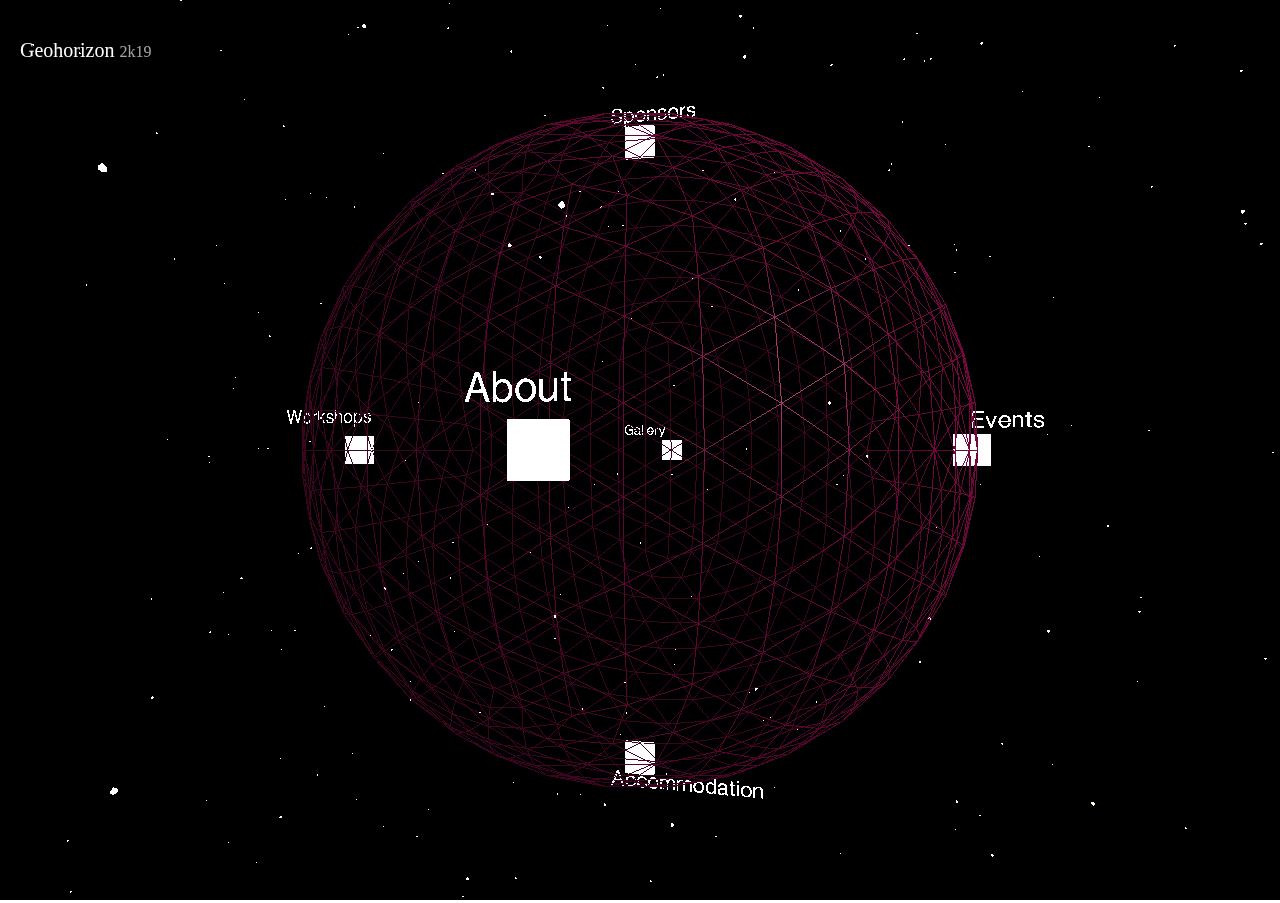
<file: index.html>
<!DOCTYPE html>
<html lang="en" >

<head>
    <meta charset="UTF-8">
    <meta name="description" content="Geohorizon2k19 is the symposium conducted by the Society of GeoInformatics Engineers in Institute of Remote Sensing, Anna University">
    <meta name="keywords" content="Geohorizon,geohorizon,2k19,geohorizon2k19,geohorizon2019,ceg geohorizon,CEG Geohorizon,Anna University,College of Engineering Guindy,Institute of Remote Sensing,IRS,Society of GeoInformatics Engineers,SGE">
    <meta name="viewport" content="width=device-width, initial-scale=1" />
    <title>GeoHorizon 2k19</title>

    <link rel="stylesheet" href="css/style.css">
	  <link rel="shortcut icon" href="img/small.png">
		<link rel="stylesheet" href="assets/css/main.css" />
    <link rel="stylesheet" href="css/reset.min.css">
  <link rel="stylesheet" href = "assets/css/font-awesome.min.css" />
  
    <link rel="stylesheet" href="css/loading_style.css">


    
    

      <script src="assets/js/jquery.min.js"></script>
      <script src='threex.domevents.js'></script> 
   
	<script src="assets/js/jquery.scrollex.min.js"></script>
	<script src="assets/js/skel.min.js"></script>
	<script src="assets/js/util.js"></script>
  <script src="assets/js/main.js"></script>
  <script src='js/three.min.js'></script>
  <script src='js/OrbitControls.js'></script>
</head>


	<body>
      <div id="loading_css">
        <section class="wrapper">
          <div class="spinner">
            <i></i>
            <i></i>
            <i></i>
            <i></i>
            <i></i>
            <i></i>
            <i></i>
          </div>
        </section>

        
      </div>

			<header id="header" class="alt">
				<div class="logo"><a href="index.html">Geohorizon <span>2k19</span></a></div>
			
			</header>



 	
		   <script src="js/index.js"></script>

</body>

</html>
</file>
<file: css/style.css>
/* hide audio player */
iframe {
  display: none;
}
/* positioning */
body {
  margin: 0;
  background-color: #000;

}
#world {
  position: absolute;
  overflow: hidden;
  width: 100%;
  height: 100%;

}

/* body {
  background-color: #000;
}

div {
  position: absolute;
  top: calc(50% - 150px);
  left: calc(50% - 150px);
  width: 300px;
  height: 300px;
  border-radius: 50%;
  box-shadow:
    inset 0 0 50px #fff,
    inset 20px 0 80px #f0f,
    inset -20px 0 80px #0ff,
    inset 20px 0 300px #f0f,
    inset -20px 0 300px #0ff,
    0 0 50px #fff,
    -10px 0 80px #f0f,
    10px 0 80px #0ff;
} */
/*My own css styling*/


#loading {
  /* background-size: 20%;
  height: 20%; */
  background: url('../orb.gif') no-repeat center center;
  background-color: rgba(0, 0, 0);
  position: absolute;
  top: 0;
  left: 0;
  height: 100%;
  width: 100%;
  z-index: 9999999;
}
</file>
<file: css/loading_style.css>
* {
  -webkit-box-sizing: border-box;
  -moz-box-sizing: border-box;
  box-sizing: border-box;
}

section.wrapper {
  /* padding: 40px 0; */
  /* position: center; */
  position: fixed; /* or absolute */
  top: 40%;
  left: 50%;
}
section.wrapper.dark {
  background: #313134;
}

div.spinner {
  -moz-animation: rotate 10s infinite linear;
  -webkit-animation: rotate 10s infinite linear;
  animation: rotate 10s infinite linear;
  position: relative;
  display: block;
  margin: auto;
  /* width: 142px;
  height: 142px; */
}
div.spinner i {
  -moz-animation: rotate 3s infinite cubic-bezier(0.09, 0.6, 0.8, 0.03);
  -webkit-animation: rotate 3s infinite cubic-bezier(0.09, 0.6, 0.8, 0.03);
  animation: rotate 3s infinite cubic-bezier(0.09, 0.6, 0.8, 0.03);
  -moz-transform-origin: 50% 100% 0;
  -webkit-transform-origin: 50% 100% 0;
  transform-origin: 50% 100% 0;
  position: absolute;
  display: inline-block;
  top: 50%;
  left: 50%;
  border: solid 6px transparent;
  border-bottom: none;
}
div.spinner i:nth-child(1) {
  -moz-animation-timing-function: cubic-bezier(0.09, 0.3, 0.12, 0.03);
  -webkit-animation-timing-function: cubic-bezier(0.09, 0.3, 0.12, 0.03);
  animation-timing-function: cubic-bezier(0.09, 0.3, 0.12, 0.03);
  width: 44px;
  height: 22px;
  margin-top: -22px;
  margin-left: -22px;
  border-color: #2172b8;
  border-top-left-radius: 36px;
  border-top-right-radius: 36px;
}
div.spinner i:nth-child(2) {
  -moz-animation-timing-function: cubic-bezier(0.09, 0.6, 0.24, 0.03);
  -webkit-animation-timing-function: cubic-bezier(0.09, 0.6, 0.24, 0.03);
  animation-timing-function: cubic-bezier(0.09, 0.6, 0.24, 0.03);
  width: 58px;
  height: 29px;
  margin-top: -29px;
  margin-left: -29px;
  border-color: #18a39b;
  border-top-left-radius: 42px;
  border-top-right-radius: 42px;
}
div.spinner i:nth-child(3) {
  -moz-animation-timing-function: cubic-bezier(0.09, 0.9, 0.36, 0.03);
  -webkit-animation-timing-function: cubic-bezier(0.09, 0.9, 0.36, 0.03);
  animation-timing-function: cubic-bezier(0.09, 0.9, 0.36, 0.03);
  width: 72px;
  height: 36px;
  margin-top: -36px;
  margin-left: -36px;
  border-color: #82c545;
  border-top-left-radius: 48px;
  border-top-right-radius: 48px;
}
div.spinner i:nth-child(4) {
  -moz-animation-timing-function: cubic-bezier(0.09, 1.2, 0.48, 0.03);
  -webkit-animation-timing-function: cubic-bezier(0.09, 1.2, 0.48, 0.03);
  animation-timing-function: cubic-bezier(0.09, 1.2, 0.48, 0.03);
  width: 86px;
  height: 43px;
  margin-top: -43px;
  margin-left: -43px;
  border-color: #f8b739;
  border-top-left-radius: 54px;
  border-top-right-radius: 54px;
}
div.spinner i:nth-child(5) {
  -moz-animation-timing-function: cubic-bezier(0.09, 1.5, 0.6, 0.03);
  -webkit-animation-timing-function: cubic-bezier(0.09, 1.5, 0.6, 0.03);
  animation-timing-function: cubic-bezier(0.09, 1.5, 0.6, 0.03);
  width: 100px;
  height: 50px;
  margin-top: -50px;
  margin-left: -50px;
  border-color: #f06045;
  border-top-left-radius: 60px;
  border-top-right-radius: 60px;
}
div.spinner i:nth-child(6) {
  -moz-animation-timing-function: cubic-bezier(0.09, 1.8, 0.72, 0.03);
  -webkit-animation-timing-function: cubic-bezier(0.09, 1.8, 0.72, 0.03);
  animation-timing-function: cubic-bezier(0.09, 1.8, 0.72, 0.03);
  width: 114px;
  height: 57px;
  margin-top: -57px;
  margin-left: -57px;
  border-color: #ed2861;
  border-top-left-radius: 66px;
  border-top-right-radius: 66px;
}
div.spinner i:nth-child(7) {
  -moz-animation-timing-function: cubic-bezier(0.09, 2.1, 0.84, 0.03);
  -webkit-animation-timing-function: cubic-bezier(0.09, 2.1, 0.84, 0.03);
  animation-timing-function: cubic-bezier(0.09, 2.1, 0.84, 0.03);
  width: 128px;
  height: 64px;
  margin-top: -64px;
  margin-left: -64px;
  border-color: #c12680;
  border-top-left-radius: 72px;
  border-top-right-radius: 72px;
}
div.spinner i:nth-child(8) {
  -moz-animation-timing-function: cubic-bezier(0.09, 2.4, 0.96, 0.03);
  -webkit-animation-timing-function: cubic-bezier(0.09, 2.4, 0.96, 0.03);
  animation-timing-function: cubic-bezier(0.09, 2.4, 0.96, 0.03);
  width: 142px;
  height: 71px;
  margin-top: -71px;
  margin-left: -71px;
  border-color: #5d3191;
  border-top-left-radius: 78px;
  border-top-right-radius: 78px;
}

@-moz-keyframes rotate {
  to {
    -moz-transform: rotate(360deg);
    transform: rotate(360deg);
  }
}
@-webkit-keyframes rotate {
  to {
    -webkit-transform: rotate(360deg);
    transform: rotate(360deg);
  }
}
@keyframes rotate {
  to {
    -moz-transform: rotate(360deg);
    -ms-transform: rotate(360deg);
    -webkit-transform: rotate(360deg);
    transform: rotate(360deg);
  }
}
</file>
<file: assets/css/main.css>
@charset "UTF-8";
@import url(font-awesome.min.css);
@import url("https://fonts.googleapis.com/css?family=Poppins:300,400,500,600,700");

/*
	Hielo by TEMPLATED
	templated.co @templatedco
	Released for free under the Creative Commons Attribution 3.0 license (templated.co/license)
*/

/* Reset */

	html, body, div, span, applet, object, iframe, h1, h2, h3, h4, h5, h6, p, blockquote, pre, a, abbr, acronym, address, big, cite, code, del, dfn, em, img, ins, kbd, q, s, samp, small, strike, strong, sub, sup, tt, var, b, u, i, center, dl, dt, dd, ol, ul, li, fieldset, form, label, legend, table, caption, tbody, tfoot, thead, tr, th, td, article, aside, canvas, details, embed, figure, figcaption, footer, header, hgroup, menu, nav, output, ruby, section, summary, time, mark, audio, video {
		margin: 0;
		padding: 0;
		border: 0;
		font-size: 100%;
		font: inherit;
		vertical-align: baseline;
	}

	article, aside, details, figcaption, figure, footer, header, hgroup, menu, nav, section {
		display: block;
	}

	body {
		line-height: 1;
	}

	ol, ul {
		list-style: none;
	}

	blockquote, q {
		quotes: none;
	}

	blockquote:before, blockquote:after, q:before, q:after {
		content: '';
		content: none;
	}

	table {
		border-collapse: collapse;
		border-spacing: 0;
	}

	body {
		-webkit-text-size-adjust: none;
	}

/* Box Model */

	*, *:before, *:after {
		-moz-box-sizing: border-box;
		-webkit-box-sizing: border-box;
		box-sizing: border-box;
	}

/* Containers */

	.container {
		margin-left: auto;
		margin-right: auto;
	}

	.container.\31 25\25 {
		width: 100%;
		max-width: 100rem;
		min-width: 80rem;
	}

	.container.\37 5\25 {
		width: 60rem;
	}

	.container.\35 0\25 {
		width: 40rem;
	}

	.container.\32 5\25 {
		width: 20rem;
	}

	.container {
		width: 80rem;
	}

	@media screen and (max-width: 1680px) {

		.container.\31 25\25 {
			width: 100%;
			max-width: 100rem;
			min-width: 80rem;
		}

		.container.\37 5\25 {
			width: 60rem;
		}

		.container.\35 0\25 {
			width: 40rem;
		}

		.container.\32 5\25 {
			width: 20rem;
		}

		.container {
			width: 80rem;
		}

	}

	@media screen and (max-width: 1280px) {

		.container.\31 25\25 {
			width: 100%;
			max-width: 81.25rem;
			min-width: 65rem;
		}

		.container.\37 5\25 {
			width: 48.75rem;
		}

		.container.\35 0\25 {
			width: 32.5rem;
		}

		.container.\32 5\25 {
			width: 16.25rem;
		}

		.container {
			width: 65rem;
		}

	}

	@media screen and (max-width: 980px) {

		.container.\31 25\25 {
			width: 100%;
			max-width: 112.5%;
			min-width: 90%;
		}

		.container.\37 5\25 {
			width: 67.5%;
		}

		.container.\35 0\25 {
			width: 45%;
		}

		.container.\32 5\25 {
			width: 22.5%;
		}

		.container {
			width: 90%;
		}

	}

	@media screen and (max-width: 736px) {

		.container.\31 25\25 {
			width: 100%;
			max-width: 112.5%;
			min-width: 90%;
		}

		.container.\37 5\25 {
			width: 67.5%;
		}

		.container.\35 0\25 {
			width: 45%;
		}

		.container.\32 5\25 {
			width: 22.5%;
		}

		.container {
			width: 90% !important;
		}

	}

	@media screen and (max-width: 480px) {

		.container.\31 25\25 {
			width: 100%;
			max-width: 112.5%;
			min-width: 90%;
		}

		.container.\37 5\25 {
			width: 67.5%;
		}

		.container.\35 0\25 {
			width: 45%;
		}

		.container.\32 5\25 {
			width: 22.5%;
		}

		.container {
			width: 90% !important;
		}

	}

/* Grid */

	.row {
		border-bottom: solid 1px transparent;
		-moz-box-sizing: border-box;
		-webkit-box-sizing: border-box;
		box-sizing: border-box;
	}

	.row > * {
		float: left;
		-moz-box-sizing: border-box;
		-webkit-box-sizing: border-box;
		box-sizing: border-box;
	}

	.row:after, .row:before {
		content: '';
		display: block;
		clear: both;
		height: 0;
	}

	.row.uniform > * > :first-child {
		margin-top: 0;
	}

	.row.uniform > * > :last-child {
		margin-bottom: 0;
	}

	.row.\30 \25 > * {
		padding: 0 0 0 0rem;
	}

	.row.\30 \25 {
		margin: 0 0 -1px 0rem;
	}

	.row.uniform.\30 \25 > * {
		padding: 0rem 0 0 0rem;
	}

	.row.uniform.\30 \25 {
		margin: 0rem 0 -1px 0rem;
	}

	.row > * {
		padding: 0 0 0 2rem;
	}

	.row {
		margin: 0 0 -1px -2rem;
	}

	.row.uniform > * {
		padding: 2rem 0 0 2rem;
	}

	.row.uniform {
		margin: -2rem 0 -1px -2rem;
	}

	.row.\32 00\25 > * {
		padding: 0 0 0 4rem;
	}

	.row.\32 00\25 {
		margin: 0 0 -1px -4rem;
	}

	.row.uniform.\32 00\25 > * {
		padding: 4rem 0 0 4rem;
	}

	.row.uniform.\32 00\25 {
		margin: -4rem 0 -1px -4rem;
	}

	.row.\31 50\25 > * {
		padding: 0 0 0 3rem;
	}

	.row.\31 50\25 {
		margin: 0 0 -1px -3rem;
	}

	.row.uniform.\31 50\25 > * {
		padding: 3rem 0 0 3rem;
	}

	.row.uniform.\31 50\25 {
		margin: -3rem 0 -1px -3rem;
	}

	.row.\35 0\25 > * {
		padding: 0 0 0 1rem;
	}

	.row.\35 0\25 {
		margin: 0 0 -1px -1rem;
	}

	.row.uniform.\35 0\25 > * {
		padding: 1rem 0 0 1rem;
	}

	.row.uniform.\35 0\25 {
		margin: -1rem 0 -1px -1rem;
	}

	.row.\32 5\25 > * {
		padding: 0 0 0 0.5rem;
	}

	.row.\32 5\25 {
		margin: 0 0 -1px -0.5rem;
	}

	.row.uniform.\32 5\25 > * {
		padding: 0.5rem 0 0 0.5rem;
	}

	.row.uniform.\32 5\25 {
		margin: -0.5rem 0 -1px -0.5rem;
	}

	.\31 2u, .\31 2u\24 {
		width: 100%;
		clear: none;
		margin-left: 0;
	}

	.\31 1u, .\31 1u\24 {
		width: 91.6666666667%;
		clear: none;
		margin-left: 0;
	}

	.\31 0u, .\31 0u\24 {
		width: 83.3333333333%;
		clear: none;
		margin-left: 0;
	}

	.\39 u, .\39 u\24 {
		width: 75%;
		clear: none;
		margin-left: 0;
	}

	.\38 u, .\38 u\24 {
		width: 66.6666666667%;
		clear: none;
		margin-left: 0;
	}

	.\37 u, .\37 u\24 {
		width: 58.3333333333%;
		clear: none;
		margin-left: 0;
	}

	.\36 u, .\36 u\24 {
		width: 50%;
		clear: none;
		margin-left: 0;
	}

	.\35 u, .\35 u\24 {
		width: 41.6666666667%;
		clear: none;
		margin-left: 0;
	}

	.\34 u, .\34 u\24 {
		width: 33.3333333333%;
		clear: none;
		margin-left: 0;
	}

	.\33 u, .\33 u\24 {
		width: 25%;
		clear: none;
		margin-left: 0;
	}

	.\32 u, .\32 u\24 {
		width: 16.6666666667%;
		clear: none;
		margin-left: 0;
	}

	.\31 u, .\31 u\24 {
		width: 8.3333333333%;
		clear: none;
		margin-left: 0;
	}

	.\31 2u\24 + *,
	.\31 1u\24 + *,
	.\31 0u\24 + *,
	.\39 u\24 + *,
	.\38 u\24 + *,
	.\37 u\24 + *,
	.\36 u\24 + *,
	.\35 u\24 + *,
	.\34 u\24 + *,
	.\33 u\24 + *,
	.\32 u\24 + *,
	.\31 u\24 + * {
		clear: left;
	}

	.\-11u {
		margin-left: 91.66667%;
	}

	.\-10u {
		margin-left: 83.33333%;
	}

	.\-9u {
		margin-left: 75%;
	}

	.\-8u {
		margin-left: 66.66667%;
	}

	.\-7u {
		margin-left: 58.33333%;
	}

	.\-6u {
		margin-left: 50%;
	}

	.\-5u {
		margin-left: 41.66667%;
	}

	.\-4u {
		margin-left: 33.33333%;
	}

	.\-3u {
		margin-left: 25%;
	}

	.\-2u {
		margin-left: 16.66667%;
	}

	.\-1u {
		margin-left: 8.33333%;
	}

	@media screen and (max-width: 1680px) {

		.row > * {
			padding: 0 0 0 2rem;
		}

		.row {
			margin: 0 0 -1px -2rem;
		}

		.row.uniform > * {
			padding: 2rem 0 0 2rem;
		}

		.row.uniform {
			margin: -2rem 0 -1px -2rem;
		}

		.row.\32 00\25 > * {
			padding: 0 0 0 4rem;
		}

		.row.\32 00\25 {
			margin: 0 0 -1px -4rem;
		}

		.row.uniform.\32 00\25 > * {
			padding: 4rem 0 0 4rem;
		}

		.row.uniform.\32 00\25 {
			margin: -4rem 0 -1px -4rem;
		}

		.row.\31 50\25 > * {
			padding: 0 0 0 3rem;
		}

		.row.\31 50\25 {
			margin: 0 0 -1px -3rem;
		}

		.row.uniform.\31 50\25 > * {
			padding: 3rem 0 0 3rem;
		}

		.row.uniform.\31 50\25 {
			margin: -3rem 0 -1px -3rem;
		}

		.row.\35 0\25 > * {
			padding: 0 0 0 1rem;
		}

		.row.\35 0\25 {
			margin: 0 0 -1px -1rem;
		}

		.row.uniform.\35 0\25 > * {
			padding: 1rem 0 0 1rem;
		}

		.row.uniform.\35 0\25 {
			margin: -1rem 0 -1px -1rem;
		}

		.row.\32 5\25 > * {
			padding: 0 0 0 0.5rem;
		}

		.row.\32 5\25 {
			margin: 0 0 -1px -0.5rem;
		}

		.row.uniform.\32 5\25 > * {
			padding: 0.5rem 0 0 0.5rem;
		}

		.row.uniform.\32 5\25 {
			margin: -0.5rem 0 -1px -0.5rem;
		}

		.\31 2u\28xlarge\29, .\31 2u\24\28xlarge\29 {
			width: 100%;
			clear: none;
			margin-left: 0;
		}

		.\31 1u\28xlarge\29, .\31 1u\24\28xlarge\29 {
			width: 91.6666666667%;
			clear: none;
			margin-left: 0;
		}

		.\31 0u\28xlarge\29, .\31 0u\24\28xlarge\29 {
			width: 83.3333333333%;
			clear: none;
			margin-left: 0;
		}

		.\39 u\28xlarge\29, .\39 u\24\28xlarge\29 {
			width: 75%;
			clear: none;
			margin-left: 0;
		}

		.\38 u\28xlarge\29, .\38 u\24\28xlarge\29 {
			width: 66.6666666667%;
			clear: none;
			margin-left: 0;
		}

		.\37 u\28xlarge\29, .\37 u\24\28xlarge\29 {
			width: 58.3333333333%;
			clear: none;
			margin-left: 0;
		}

		.\36 u\28xlarge\29, .\36 u\24\28xlarge\29 {
			width: 50%;
			clear: none;
			margin-left: 0;
		}

		.\35 u\28xlarge\29, .\35 u\24\28xlarge\29 {
			width: 41.6666666667%;
			clear: none;
			margin-left: 0;
		}

		.\34 u\28xlarge\29, .\34 u\24\28xlarge\29 {
			width: 33.3333333333%;
			clear: none;
			margin-left: 0;
		}

		.\33 u\28xlarge\29, .\33 u\24\28xlarge\29 {
			width: 25%;
			clear: none;
			margin-left: 0;
		}

		.\32 u\28xlarge\29, .\32 u\24\28xlarge\29 {
			width: 16.6666666667%;
			clear: none;
			margin-left: 0;
		}

		.\31 u\28xlarge\29, .\31 u\24\28xlarge\29 {
			width: 8.3333333333%;
			clear: none;
			margin-left: 0;
		}

		.\31 2u\24\28xlarge\29 + *,
		.\31 1u\24\28xlarge\29 + *,
		.\31 0u\24\28xlarge\29 + *,
		.\39 u\24\28xlarge\29 + *,
		.\38 u\24\28xlarge\29 + *,
		.\37 u\24\28xlarge\29 + *,
		.\36 u\24\28xlarge\29 + *,
		.\35 u\24\28xlarge\29 + *,
		.\34 u\24\28xlarge\29 + *,
		.\33 u\24\28xlarge\29 + *,
		.\32 u\24\28xlarge\29 + *,
		.\31 u\24\28xlarge\29 + * {
			clear: left;
		}

		.\-11u\28xlarge\29 {
			margin-left: 91.66667%;
		}

		.\-10u\28xlarge\29 {
			margin-left: 83.33333%;
		}

		.\-9u\28xlarge\29 {
			margin-left: 75%;
		}

		.\-8u\28xlarge\29 {
			margin-left: 66.66667%;
		}

		.\-7u\28xlarge\29 {
			margin-left: 58.33333%;
		}

		.\-6u\28xlarge\29 {
			margin-left: 50%;
		}

		.\-5u\28xlarge\29 {
			margin-left: 41.66667%;
		}

		.\-4u\28xlarge\29 {
			margin-left: 33.33333%;
		}

		.\-3u\28xlarge\29 {
			margin-left: 25%;
		}

		.\-2u\28xlarge\29 {
			margin-left: 16.66667%;
		}

		.\-1u\28xlarge\29 {
			margin-left: 8.33333%;
		}

	}

	@media screen and (max-width: 1280px) {

		.row > * {
			padding: 0 0 0 1.5rem;
		}

		.row {
			margin: 0 0 -1px -1.5rem;
		}

		.row.uniform > * {
			padding: 1.5rem 0 0 1.5rem;
		}

		.row.uniform {
			margin: -1.5rem 0 -1px -1.5rem;
		}

		.row.\32 00\25 > * {
			padding: 0 0 0 3rem;
		}

		.row.\32 00\25 {
			margin: 0 0 -1px -3rem;
		}

		.row.uniform.\32 00\25 > * {
			padding: 3rem 0 0 3rem;
		}

		.row.uniform.\32 00\25 {
			margin: -3rem 0 -1px -3rem;
		}

		.row.\31 50\25 > * {
			padding: 0 0 0 2.25rem;
		}

		.row.\31 50\25 {
			margin: 0 0 -1px -2.25rem;
		}

		.row.uniform.\31 50\25 > * {
			padding: 2.25rem 0 0 2.25rem;
		}

		.row.uniform.\31 50\25 {
			margin: -2.25rem 0 -1px -2.25rem;
		}

		.row.\35 0\25 > * {
			padding: 0 0 0 0.75rem;
		}

		.row.\35 0\25 {
			margin: 0 0 -1px -0.75rem;
		}

		.row.uniform.\35 0\25 > * {
			padding: 0.75rem 0 0 0.75rem;
		}

		.row.uniform.\35 0\25 {
			margin: -0.75rem 0 -1px -0.75rem;
		}

		.row.\32 5\25 > * {
			padding: 0 0 0 0.375rem;
		}

		.row.\32 5\25 {
			margin: 0 0 -1px -0.375rem;
		}

		.row.uniform.\32 5\25 > * {
			padding: 0.375rem 0 0 0.375rem;
		}

		.row.uniform.\32 5\25 {
			margin: -0.375rem 0 -1px -0.375rem;
		}

		.\31 2u\28large\29, .\31 2u\24\28large\29 {
			width: 100%;
			clear: none;
			margin-left: 0;
		}

		.\31 1u\28large\29, .\31 1u\24\28large\29 {
			width: 91.6666666667%;
			clear: none;
			margin-left: 0;
		}

		.\31 0u\28large\29, .\31 0u\24\28large\29 {
			width: 83.3333333333%;
			clear: none;
			margin-left: 0;
		}

		.\39 u\28large\29, .\39 u\24\28large\29 {
			width: 75%;
			clear: none;
			margin-left: 0;
		}

		.\38 u\28large\29, .\38 u\24\28large\29 {
			width: 66.6666666667%;
			clear: none;
			margin-left: 0;
		}

		.\37 u\28large\29, .\37 u\24\28large\29 {
			width: 58.3333333333%;
			clear: none;
			margin-left: 0;
		}

		.\36 u\28large\29, .\36 u\24\28large\29 {
			width: 50%;
			clear: none;
			margin-left: 0;
		}

		.\35 u\28large\29, .\35 u\24\28large\29 {
			width: 41.6666666667%;
			clear: none;
			margin-left: 0;
		}

		.\34 u\28large\29, .\34 u\24\28large\29 {
			width: 33.3333333333%;
			clear: none;
			margin-left: 0;
		}

		.\33 u\28large\29, .\33 u\24\28large\29 {
			width: 25%;
			clear: none;
			margin-left: 0;
		}

		.\32 u\28large\29, .\32 u\24\28large\29 {
			width: 16.6666666667%;
			clear: none;
			margin-left: 0;
		}

		.\31 u\28large\29, .\31 u\24\28large\29 {
			width: 8.3333333333%;
			clear: none;
			margin-left: 0;
		}

		.\31 2u\24\28large\29 + *,
		.\31 1u\24\28large\29 + *,
		.\31 0u\24\28large\29 + *,
		.\39 u\24\28large\29 + *,
		.\38 u\24\28large\29 + *,
		.\37 u\24\28large\29 + *,
		.\36 u\24\28large\29 + *,
		.\35 u\24\28large\29 + *,
		.\34 u\24\28large\29 + *,
		.\33 u\24\28large\29 + *,
		.\32 u\24\28large\29 + *,
		.\31 u\24\28large\29 + * {
			clear: left;
		}

		.\-11u\28large\29 {
			margin-left: 91.66667%;
		}

		.\-10u\28large\29 {
			margin-left: 83.33333%;
		}

		.\-9u\28large\29 {
			margin-left: 75%;
		}

		.\-8u\28large\29 {
			margin-left: 66.66667%;
		}

		.\-7u\28large\29 {
			margin-left: 58.33333%;
		}

		.\-6u\28large\29 {
			margin-left: 50%;
		}

		.\-5u\28large\29 {
			margin-left: 41.66667%;
		}

		.\-4u\28large\29 {
			margin-left: 33.33333%;
		}

		.\-3u\28large\29 {
			margin-left: 25%;
		}

		.\-2u\28large\29 {
			margin-left: 16.66667%;
		}

		.\-1u\28large\29 {
			margin-left: 8.33333%;
		}

	}

	@media screen and (max-width: 980px) {

		.row > * {
			padding: 0 0 0 1.5rem;
		}

		.row {
			margin: 0 0 -1px -1.5rem;
		}

		.row.uniform > * {
			padding: 1.5rem 0 0 1.5rem;
		}

		.row.uniform {
			margin: -1.5rem 0 -1px -1.5rem;
		}

		.row.\32 00\25 > * {
			padding: 0 0 0 3rem;
		}

		.row.\32 00\25 {
			margin: 0 0 -1px -3rem;
		}

		.row.uniform.\32 00\25 > * {
			padding: 3rem 0 0 3rem;
		}

		.row.uniform.\32 00\25 {
			margin: -3rem 0 -1px -3rem;
		}

		.row.\31 50\25 > * {
			padding: 0 0 0 2.25rem;
		}

		.row.\31 50\25 {
			margin: 0 0 -1px -2.25rem;
		}

		.row.uniform.\31 50\25 > * {
			padding: 2.25rem 0 0 2.25rem;
		}

		.row.uniform.\31 50\25 {
			margin: -2.25rem 0 -1px -2.25rem;
		}

		.row.\35 0\25 > * {
			padding: 0 0 0 0.75rem;
		}

		.row.\35 0\25 {
			margin: 0 0 -1px -0.75rem;
		}

		.row.uniform.\35 0\25 > * {
			padding: 0.75rem 0 0 0.75rem;
		}

		.row.uniform.\35 0\25 {
			margin: -0.75rem 0 -1px -0.75rem;
		}

		.row.\32 5\25 > * {
			padding: 0 0 0 0.375rem;
		}

		.row.\32 5\25 {
			margin: 0 0 -1px -0.375rem;
		}

		.row.uniform.\32 5\25 > * {
			padding: 0.375rem 0 0 0.375rem;
		}

		.row.uniform.\32 5\25 {
			margin: -0.375rem 0 -1px -0.375rem;
		}

		.\31 2u\28medium\29, .\31 2u\24\28medium\29 {
			width: 100%;
			clear: none;
			margin-left: 0;
		}

		.\31 1u\28medium\29, .\31 1u\24\28medium\29 {
			width: 91.6666666667%;
			clear: none;
			margin-left: 0;
		}

		.\31 0u\28medium\29, .\31 0u\24\28medium\29 {
			width: 83.3333333333%;
			clear: none;
			margin-left: 0;
		}

		.\39 u\28medium\29, .\39 u\24\28medium\29 {
			width: 75%;
			clear: none;
			margin-left: 0;
		}

		.\38 u\28medium\29, .\38 u\24\28medium\29 {
			width: 66.6666666667%;
			clear: none;
			margin-left: 0;
		}

		.\37 u\28medium\29, .\37 u\24\28medium\29 {
			width: 58.3333333333%;
			clear: none;
			margin-left: 0;
		}

		.\36 u\28medium\29, .\36 u\24\28medium\29 {
			width: 50%;
			clear: none;
			margin-left: 0;
		}

		.\35 u\28medium\29, .\35 u\24\28medium\29 {
			width: 41.6666666667%;
			clear: none;
			margin-left: 0;
		}

		.\34 u\28medium\29, .\34 u\24\28medium\29 {
			width: 33.3333333333%;
			clear: none;
			margin-left: 0;
		}

		.\33 u\28medium\29, .\33 u\24\28medium\29 {
			width: 25%;
			clear: none;
			margin-left: 0;
		}

		.\32 u\28medium\29, .\32 u\24\28medium\29 {
			width: 16.6666666667%;
			clear: none;
			margin-left: 0;
		}

		.\31 u\28medium\29, .\31 u\24\28medium\29 {
			width: 8.3333333333%;
			clear: none;
			margin-left: 0;
		}

		.\31 2u\24\28medium\29 + *,
		.\31 1u\24\28medium\29 + *,
		.\31 0u\24\28medium\29 + *,
		.\39 u\24\28medium\29 + *,
		.\38 u\24\28medium\29 + *,
		.\37 u\24\28medium\29 + *,
		.\36 u\24\28medium\29 + *,
		.\35 u\24\28medium\29 + *,
		.\34 u\24\28medium\29 + *,
		.\33 u\24\28medium\29 + *,
		.\32 u\24\28medium\29 + *,
		.\31 u\24\28medium\29 + * {
			clear: left;
		}

		.\-11u\28medium\29 {
			margin-left: 91.66667%;
		}

		.\-10u\28medium\29 {
			margin-left: 83.33333%;
		}

		.\-9u\28medium\29 {
			margin-left: 75%;
		}

		.\-8u\28medium\29 {
			margin-left: 66.66667%;
		}

		.\-7u\28medium\29 {
			margin-left: 58.33333%;
		}

		.\-6u\28medium\29 {
			margin-left: 50%;
		}

		.\-5u\28medium\29 {
			margin-left: 41.66667%;
		}

		.\-4u\28medium\29 {
			margin-left: 33.33333%;
		}

		.\-3u\28medium\29 {
			margin-left: 25%;
		}

		.\-2u\28medium\29 {
			margin-left: 16.66667%;
		}

		.\-1u\28medium\29 {
			margin-left: 8.33333%;
		}

	}

	@media screen and (max-width: 736px) {

		.row > * {
			padding: 0 0 0 1.25rem;
		}

		.row {
			margin: 0 0 -1px -1.25rem;
		}

		.row.uniform > * {
			padding: 1.25rem 0 0 1.25rem;
		}

		.row.uniform {
			margin: -1.25rem 0 -1px -1.25rem;
		}

		.row.\32 00\25 > * {
			padding: 0 0 0 2.5rem;
		}

		.row.\32 00\25 {
			margin: 0 0 -1px -2.5rem;
		}

		.row.uniform.\32 00\25 > * {
			padding: 2.5rem 0 0 2.5rem;
		}

		.row.uniform.\32 00\25 {
			margin: -2.5rem 0 -1px -2.5rem;
		}

		.row.\31 50\25 > * {
			padding: 0 0 0 1.875rem;
		}

		.row.\31 50\25 {
			margin: 0 0 -1px -1.875rem;
		}

		.row.uniform.\31 50\25 > * {
			padding: 1.875rem 0 0 1.875rem;
		}

		.row.uniform.\31 50\25 {
			margin: -1.875rem 0 -1px -1.875rem;
		}

		.row.\35 0\25 > * {
			padding: 0 0 0 0.625rem;
		}

		.row.\35 0\25 {
			margin: 0 0 -1px -0.625rem;
		}

		.row.uniform.\35 0\25 > * {
			padding: 0.625rem 0 0 0.625rem;
		}

		.row.uniform.\35 0\25 {
			margin: -0.625rem 0 -1px -0.625rem;
		}

		.row.\32 5\25 > * {
			padding: 0 0 0 0.3125rem;
		}

		.row.\32 5\25 {
			margin: 0 0 -1px -0.3125rem;
		}

		.row.uniform.\32 5\25 > * {
			padding: 0.3125rem 0 0 0.3125rem;
		}

		.row.uniform.\32 5\25 {
			margin: -0.3125rem 0 -1px -0.3125rem;
		}

		.\31 2u\28small\29, .\31 2u\24\28small\29 {
			width: 100%;
			clear: none;
			margin-left: 0;
		}

		.\31 1u\28small\29, .\31 1u\24\28small\29 {
			width: 91.6666666667%;
			clear: none;
			margin-left: 0;
		}

		.\31 0u\28small\29, .\31 0u\24\28small\29 {
			width: 83.3333333333%;
			clear: none;
			margin-left: 0;
		}

		.\39 u\28small\29, .\39 u\24\28small\29 {
			width: 75%;
			clear: none;
			margin-left: 0;
		}

		.\38 u\28small\29, .\38 u\24\28small\29 {
			width: 66.6666666667%;
			clear: none;
			margin-left: 0;
		}

		.\37 u\28small\29, .\37 u\24\28small\29 {
			width: 58.3333333333%;
			clear: none;
			margin-left: 0;
		}

		.\36 u\28small\29, .\36 u\24\28small\29 {
			width: 50%;
			clear: none;
			margin-left: 0;
		}

		.\35 u\28small\29, .\35 u\24\28small\29 {
			width: 41.6666666667%;
			clear: none;
			margin-left: 0;
		}

		.\34 u\28small\29, .\34 u\24\28small\29 {
			width: 33.3333333333%;
			clear: none;
			margin-left: 0;
		}

		.\33 u\28small\29, .\33 u\24\28small\29 {
			width: 25%;
			clear: none;
			margin-left: 0;
		}

		.\32 u\28small\29, .\32 u\24\28small\29 {
			width: 16.6666666667%;
			clear: none;
			margin-left: 0;
		}

		.\31 u\28small\29, .\31 u\24\28small\29 {
			width: 8.3333333333%;
			clear: none;
			margin-left: 0;
		}

		.\31 2u\24\28small\29 + *,
		.\31 1u\24\28small\29 + *,
		.\31 0u\24\28small\29 + *,
		.\39 u\24\28small\29 + *,
		.\38 u\24\28small\29 + *,
		.\37 u\24\28small\29 + *,
		.\36 u\24\28small\29 + *,
		.\35 u\24\28small\29 + *,
		.\34 u\24\28small\29 + *,
		.\33 u\24\28small\29 + *,
		.\32 u\24\28small\29 + *,
		.\31 u\24\28small\29 + * {
			clear: left;
		}

		.\-11u\28small\29 {
			margin-left: 91.66667%;
		}

		.\-10u\28small\29 {
			margin-left: 83.33333%;
		}

		.\-9u\28small\29 {
			margin-left: 75%;
		}

		.\-8u\28small\29 {
			margin-left: 66.66667%;
		}

		.\-7u\28small\29 {
			margin-left: 58.33333%;
		}

		.\-6u\28small\29 {
			margin-left: 50%;
		}

		.\-5u\28small\29 {
			margin-left: 41.66667%;
		}

		.\-4u\28small\29 {
			margin-left: 33.33333%;
		}

		.\-3u\28small\29 {
			margin-left: 25%;
		}

		.\-2u\28small\29 {
			margin-left: 16.66667%;
		}

		.\-1u\28small\29 {
			margin-left: 8.33333%;
		}

	}

	@media screen and (max-width: 480px) {

		.row > * {
			padding: 0 0 0 1.25rem;
		}

		.row {
			margin: 0 0 -1px -1.25rem;
		}

		.row.uniform > * {
			padding: 1.25rem 0 0 1.25rem;
		}

		.row.uniform {
			margin: -1.25rem 0 -1px -1.25rem;
		}

		.row.\32 00\25 > * {
			padding: 0 0 0 2.5rem;
		}

		.row.\32 00\25 {
			margin: 0 0 -1px -2.5rem;
		}

		.row.uniform.\32 00\25 > * {
			padding: 2.5rem 0 0 2.5rem;
		}

		.row.uniform.\32 00\25 {
			margin: -2.5rem 0 -1px -2.5rem;
		}

		.row.\31 50\25 > * {
			padding: 0 0 0 1.875rem;
		}

		.row.\31 50\25 {
			margin: 0 0 -1px -1.875rem;
		}

		.row.uniform.\31 50\25 > * {
			padding: 1.875rem 0 0 1.875rem;
		}

		.row.uniform.\31 50\25 {
			margin: -1.875rem 0 -1px -1.875rem;
		}

		.row.\35 0\25 > * {
			padding: 0 0 0 0.625rem;
		}

		.row.\35 0\25 {
			margin: 0 0 -1px -0.625rem;
		}

		.row.uniform.\35 0\25 > * {
			padding: 0.625rem 0 0 0.625rem;
		}

		.row.uniform.\35 0\25 {
			margin: -0.625rem 0 -1px -0.625rem;
		}

		.row.\32 5\25 > * {
			padding: 0 0 0 0.3125rem;
		}

		.row.\32 5\25 {
			margin: 0 0 -1px -0.3125rem;
		}

		.row.uniform.\32 5\25 > * {
			padding: 0.3125rem 0 0 0.3125rem;
		}

		.row.uniform.\32 5\25 {
			margin: -0.3125rem 0 -1px -0.3125rem;
		}

		.\31 2u\28xsmall\29, .\31 2u\24\28xsmall\29 {
			width: 100%;
			clear: none;
			margin-left: 0;
		}

		.\31 1u\28xsmall\29, .\31 1u\24\28xsmall\29 {
			width: 91.6666666667%;
			clear: none;
			margin-left: 0;
		}

		.\31 0u\28xsmall\29, .\31 0u\24\28xsmall\29 {
			width: 83.3333333333%;
			clear: none;
			margin-left: 0;
		}

		.\39 u\28xsmall\29, .\39 u\24\28xsmall\29 {
			width: 75%;
			clear: none;
			margin-left: 0;
		}

		.\38 u\28xsmall\29, .\38 u\24\28xsmall\29 {
			width: 66.6666666667%;
			clear: none;
			margin-left: 0;
		}

		.\37 u\28xsmall\29, .\37 u\24\28xsmall\29 {
			width: 58.3333333333%;
			clear: none;
			margin-left: 0;
		}

		.\36 u\28xsmall\29, .\36 u\24\28xsmall\29 {
			width: 50%;
			clear: none;
			margin-left: 0;
		}

		.\35 u\28xsmall\29, .\35 u\24\28xsmall\29 {
			width: 41.6666666667%;
			clear: none;
			margin-left: 0;
		}

		.\34 u\28xsmall\29, .\34 u\24\28xsmall\29 {
			width: 33.3333333333%;
			clear: none;
			margin-left: 0;
		}

		.\33 u\28xsmall\29, .\33 u\24\28xsmall\29 {
			width: 25%;
			clear: none;
			margin-left: 0;
		}

		.\32 u\28xsmall\29, .\32 u\24\28xsmall\29 {
			width: 16.6666666667%;
			clear: none;
			margin-left: 0;
		}

		.\31 u\28xsmall\29, .\31 u\24\28xsmall\29 {
			width: 8.3333333333%;
			clear: none;
			margin-left: 0;
		}

		.\31 2u\24\28xsmall\29 + *,
		.\31 1u\24\28xsmall\29 + *,
		.\31 0u\24\28xsmall\29 + *,
		.\39 u\24\28xsmall\29 + *,
		.\38 u\24\28xsmall\29 + *,
		.\37 u\24\28xsmall\29 + *,
		.\36 u\24\28xsmall\29 + *,
		.\35 u\24\28xsmall\29 + *,
		.\34 u\24\28xsmall\29 + *,
		.\33 u\24\28xsmall\29 + *,
		.\32 u\24\28xsmall\29 + *,
		.\31 u\24\28xsmall\29 + * {
			clear: left;
		}

		.\-11u\28xsmall\29 {
			margin-left: 91.66667%;
		}

		.\-10u\28xsmall\29 {
			margin-left: 83.33333%;
		}

		.\-9u\28xsmall\29 {
			margin-left: 75%;
		}

		.\-8u\28xsmall\29 {
			margin-left: 66.66667%;
		}

		.\-7u\28xsmall\29 {
			margin-left: 58.33333%;
		}

		.\-6u\28xsmall\29 {
			margin-left: 50%;
		}

		.\-5u\28xsmall\29 {
			margin-left: 41.66667%;
		}

		.\-4u\28xsmall\29 {
			margin-left: 33.33333%;
		}

		.\-3u\28xsmall\29 {
			margin-left: 25%;
		}

		.\-2u\28xsmall\29 {
			margin-left: 16.66667%;
		}

		.\-1u\28xsmall\29 {
			margin-left: 8.33333%;
		}

	}

/* Basic */

	@-ms-viewport {
		width: device-width;
	}

	body {
		-ms-overflow-style: scrollbar;
	}

	@media screen and (max-width: 480px) {

		html, body {
			min-width: 320px;
		}

	}

	body {
		background: #fff;
	}

		body.is-loading *, body.is-loading *:before, body.is-loading *:after {
			-moz-animation: none !important;
			-webkit-animation: none !important;
			-ms-animation: none !important;
			animation: none !important;
			-moz-transition: none !important;
			-webkit-transition: none !important;
			-ms-transition: none !important;
			transition: none !important;
		}

/* Type */

	html {
		font-size: 13pt;
	}

		@media screen and (max-width: 1680px) {

			html {
				font-size: 11pt;
			}

		}

		@media screen and (max-width: 1280px) {

			html {
				font-size: 11pt;
			}

		}

		@media screen and (max-width: 980px) {

			html {
				font-size: 12pt;
			}

		}

		@media screen and (max-width: 736px) {

			html {
				font-size: 12pt;
			}

		}

		@media screen and (max-width: 480px) {

			html {
				font-size: 12pt;
			}

		}

	body {
		background-color: #fff;
		color: #444;
	}

	body, input, select, textarea {
		font-family: "Poppins", sans-serif;
		font-weight: 300;
		font-size: 1rem;
		line-height: 1.65;
	}

	a {
		text-decoration: underline;
	}

		a:hover {
			text-decoration: none;
		}

	strong, b {
		font-weight: 600;
	}

	em, i {
		font-style: italic;
	}

	p {
		margin: 0 0 2rem 0;
	}

		p.special {
			text-transform: uppercase;
			font-size: .75rem;
			font-weight: 300;
			margin: 0 0 .5rem 0;
			padding: 0 0 1rem 0;
			letter-spacing: .25rem;
		}

			p.special:after {
				content: '';
				position: absolute;
				margin: auto;
				right: 0;
				bottom: 0;
				left: 0;
				width: 50%;
				height: 1px;
				background-color: rgba(0, 0, 0, 0.125);
			}

	h1, h2, h3, h4, h5, h6 {
		font-weight: 300;
		line-height: 1.5;
		margin: 0 0 1rem 0;
	}

		h1 a, h2 a, h3 a, h4 a, h5 a, h6 a {
			color: inherit;
			text-decoration: none;
		}

	h2 {
		font-size: 1.75rem;
	}

	h3 {
		font-size: 1.35rem;
	}

	h4 {
		font-size: 1.1rem;
	}

	h5 {
		font-size: 0.9rem;
	}

	h6 {
		font-size: 0.7rem;
	}

	sub {
		font-size: 0.8rem;
		position: relative;
		top: 0.5rem;
	}

	sup {
		font-size: 0.8rem;
		position: relative;
		top: -0.5rem;
	}

	blockquote {
		border-left: solid 4px;
		font-style: italic;
		margin: 0 0 2rem 0;
		padding: 0.5rem 0 0.5rem 2rem;
	}

	code {
		border-radius: 2px;
		border: solid 1px;
		font-family: "Courier New", monospace;
		font-size: 0.9rem;
		margin: 0 0.25rem;
		padding: 0.25rem 0.65rem;
	}

	pre {
		-webkit-overflow-scrolling: touch;
		font-family: "Courier New", monospace;
		font-size: 0.9rem;
		margin: 0 0 2rem 0;
	}

		pre code {
			display: block;
			line-height: 1.75;
			padding: 1rem 1.5rem;
			overflow-x: auto;
		}

	hr {
		border: 0;
		border-bottom: solid 1px;
		margin: 2rem 0;
	}

		hr.major {
			margin: 3rem 0;
		}

	.align-left {
		text-align: left;
	}

	.align-center {
		text-align: center;
	}

	.align-right {
		text-align: right;
	}

	input, select, textarea {
		color: #555;
	}

	a {
		color: #8a4680;
	}

	strong, b {
		color: #555;
	}

	h1, h2, h3, h4, h5, h6 {
		color: #555;
	}

	blockquote {
		border-left-color: rgba(144, 144, 144, 0.25);
	}

	code {
		background: rgba(144, 144, 144, 0.075);
		border-color: rgba(144, 144, 144, 0.25);
	}

	hr {
		border-bottom-color: rgba(144, 144, 144, 0.25);
	}

/* Box */

	.box {
		margin-bottom: 2rem;
		background: #FFF;
	}

		.box .image.fit {
			margin: 0;
			border-radius: 0;
		}

			.box .image.fit img {
				border-radius: 0;
			}

		.box header h2 {
			margin-bottom: 2rem;
		}

		.box header p {
			text-transform: uppercase;
			font-size: .75rem;
			font-weight: 300;
			margin: 0 0 .25rem 0;
			padding: 0 0 .75rem 0;
			letter-spacing: .25rem;
		}

			.box header p:after {
				content: '';
				position: absolute;
				margin: auto;
				right: 0;
				bottom: 0;
				left: 0;
				width: 50%;
				height: 1px;
				background-color: rgba(0, 0, 0, 0.125);
			}

		.box .content {
			padding: 3rem;
		}

		.box > :last-child,
		.box > :last-child > :last-child,
		.box > :last-child > :last-child > :last-child {
			margin-bottom: 0;
		}

		.box.alt {
			border: 0;
			border-radius: 0;
			padding: 0;
		}

		@media screen and (max-width: 736px) {

			.box .content {
				padding: 2rem;
			}

		}

	.box {
		border-color: rgba(144, 144, 144, 0.25);
	}

/* Button */

	input[type="submit"],
	input[type="reset"],
	input[type="button"],
	button,
	.button {
		-moz-appearance: none;
		-webkit-appearance: none;
		-ms-appearance: none;
		appearance: none;
		-moz-transition: background-color 0.2s ease-in-out, color 0.2s ease-in-out;
		-webkit-transition: background-color 0.2s ease-in-out, color 0.2s ease-in-out;
		-ms-transition: background-color 0.2s ease-in-out, color 0.2s ease-in-out;
		transition: background-color 0.2s ease-in-out, color 0.2s ease-in-out;
		border-radius: 2px;
		border: 0;
		cursor: pointer;
		display: inline-block;
		font-weight: 300;
		height: 2.85rem;
		line-height: 2.95rem;
		padding: 0 1.5rem;
		text-align: center;
		text-decoration: none;
		text-transform: uppercase;
		white-space: nowrap;
	}

		input[type="submit"].icon,
		input[type="reset"].icon,
		input[type="button"].icon,
		button.icon,
		.button.icon {
			padding-left: 1.35rem;
		}

			input[type="submit"].icon:before,
			input[type="reset"].icon:before,
			input[type="button"].icon:before,
			button.icon:before,
			.button.icon:before {
				margin-right: 0.5rem;
			}

		input[type="submit"].fit,
		input[type="reset"].fit,
		input[type="button"].fit,
		button.fit,
		.button.fit {
			display: block;
			margin: 0 0 1rem 0;
			width: 100%;
		}

		input[type="submit"].small,
		input[type="reset"].small,
		input[type="button"].small,
		button.small,
		.button.small {
			font-size: 0.8rem;
		}

		input[type="submit"].big,
		input[type="reset"].big,
		input[type="button"].big,
		button.big,
		.button.big {
			font-size: 1.35rem;
		}

		input[type="submit"].disabled, input[type="submit"]:disabled,
		input[type="reset"].disabled,
		input[type="reset"]:disabled,
		input[type="button"].disabled,
		input[type="button"]:disabled,
		button.disabled,
		button:disabled,
		.button.disabled,
		.button:disabled {
			-moz-pointer-events: none;
			-webkit-pointer-events: none;
			-ms-pointer-events: none;
			pointer-events: none;
			opacity: 0.25;
		}

		@media screen and (max-width: 480px) {

			input[type="submit"],
			input[type="reset"],
			input[type="button"],
			button,
			.button {
				padding: 0;
				width: 100%;
			}

		}

	input[type="submit"],
	input[type="reset"],
	input[type="button"],
	button,
	.button {
		background-color: #f2f2f2;
		color: #000 !important;
	}

		input[type="submit"]:hover,
		input[type="reset"]:hover,
		input[type="button"]:hover,
		button:hover,
		.button:hover {
			background-color: white;
		}

		input[type="submit"]:active,
		input[type="reset"]:active,
		input[type="button"]:active,
		button:active,
		.button:active {
			background-color: #e5e5e5;
		}

		input[type="submit"].alt,
		input[type="reset"].alt,
		input[type="button"].alt,
		button.alt,
		.button.alt {
			background-color: transparent;
			box-shadow: inset 0 0 0 2px rgba(144, 144, 144, 0.25);
			color: #555 !important;
		}

			input[type="submit"].alt:hover,
			input[type="reset"].alt:hover,
			input[type="button"].alt:hover,
			button.alt:hover,
			.button.alt:hover {
				background-color: rgba(144, 144, 144, 0.075);
			}

			input[type="submit"].alt:active,
			input[type="reset"].alt:active,
			input[type="button"].alt:active,
			button.alt:active,
			.button.alt:active {
				background-color: rgba(144, 144, 144, 0.2);
			}

			input[type="submit"].alt.icon:before,
			input[type="reset"].alt.icon:before,
			input[type="button"].alt.icon:before,
			button.alt.icon:before,
			.button.alt.icon:before {
				color: #bbb;
			}

		input[type="submit"].special,
		input[type="reset"].special,
		input[type="button"].special,
		button.special,
		.button.special {
			background-color: #8a4680;
			color: #ffffff !important;
		}

			input[type="submit"].special:hover,
			input[type="reset"].special:hover,
			input[type="button"].special:hover,
			button.special:hover,
			.button.special:hover {
				background-color: #9b4f90;
			}

			input[type="submit"].special:active,
			input[type="reset"].special:active,
			input[type="button"].special:active,
			button.special:active,
			.button.special:active {
				background-color: #793d70;
			}

/* Form */

	form {
		margin: 0 0 2rem 0;
	}

	label {
		display: block;
		font-size: 0.9rem;
		font-weight: 700;
		margin: 0 0 1rem 0;
	}

	input[type="text"],
	input[type="password"],
	input[type="email"],
	select,
	textarea {
		-moz-appearance: none;
		-webkit-appearance: none;
		-ms-appearance: none;
		appearance: none;
		border-radius: 2px;
		border: none;
		border: solid 1px;
		color: inherit;
		display: block;
		outline: 0;
		padding: 0 1rem;
		text-decoration: none;
		width: 100%;
	}

		input[type="text"]:invalid,
		input[type="password"]:invalid,
		input[type="email"]:invalid,
		select:invalid,
		textarea:invalid {
			box-shadow: none;
		}

	.select-wrapper {
		text-decoration: none;
		display: block;
		position: relative;
	}

		.select-wrapper:before {
			-moz-osx-font-smoothing: grayscale;
			-webkit-font-smoothing: antialiased;
			font-family: FontAwesome;
			font-style: normal;
			font-weight: normal;
			text-transform: none !important;
		}

		.select-wrapper:before {
			content: '\f078';
			display: block;
			height: 2.75rem;
			line-height: 2.75rem;
			pointer-events: none;
			position: absolute;
			right: 0;
			text-align: center;
			top: 0;
			width: 2.75rem;
		}

		.select-wrapper select::-ms-expand {
			display: none;
		}

	input[type="text"],
	input[type="password"],
	input[type="email"],
	select {
		height: 2.75rem;
	}

	textarea {
		padding: 0.75rem 1rem;
	}

	input[type="checkbox"],
	input[type="radio"] {
		-moz-appearance: none;
		-webkit-appearance: none;
		-ms-appearance: none;
		appearance: none;
		display: block;
		float: left;
		margin-right: -2rem;
		opacity: 0;
		width: 1rem;
		z-index: -1;
	}

		input[type="checkbox"] + label,
		input[type="radio"] + label {
			text-decoration: none;
			cursor: pointer;
			display: inline-block;
			font-size: 1rem;
			font-weight: 400;
			padding-left: 2.4rem;
			padding-right: 0.75rem;
			position: relative;
		}

			input[type="checkbox"] + label:before,
			input[type="radio"] + label:before {
				-moz-osx-font-smoothing: grayscale;
				-webkit-font-smoothing: antialiased;
				font-family: FontAwesome;
				font-style: normal;
				font-weight: normal;
				text-transform: none !important;
			}

			input[type="checkbox"] + label:before,
			input[type="radio"] + label:before {
				border-radius: 2px;
				border: solid 1px;
				content: '';
				display: inline-block;
				height: 1.65rem;
				left: 0;
				line-height: 1.58125rem;
				position: absolute;
				text-align: center;
				top: 0;
				width: 1.65rem;
			}

		input[type="checkbox"]:checked + label:before,
		input[type="radio"]:checked + label:before {
			content: '\f00c';
		}

	input[type="checkbox"] + label:before {
		border-radius: 2px;
	}

	input[type="radio"] + label:before {
		border-radius: 100%;
	}

	::-webkit-input-placeholder {
		opacity: 1.0;
	}

	:-moz-placeholder {
		opacity: 1.0;
	}

	::-moz-placeholder {
		opacity: 1.0;
	}

	:-ms-input-placeholder {
		opacity: 1.0;
	}

	.formerize-placeholder {
		opacity: 1.0;
	}

	label {
		color: #555;
	}

	input[type="text"],
	input[type="password"],
	input[type="email"],
	select,
	textarea {
		background: rgba(144, 144, 144, 0.075);
		border-color: rgba(144, 144, 144, 0.25);
	}

		input[type="text"]:focus,
		input[type="password"]:focus,
		input[type="email"]:focus,
		select:focus,
		textarea:focus {
			border-color: #8a4680;
			box-shadow: 0 0 0 1px #8a4680;
		}

	.select-wrapper:before {
		color: rgba(144, 144, 144, 0.25);
	}

	input[type="checkbox"] + label,
	input[type="radio"] + label {
		color: #444;
	}

		input[type="checkbox"] + label:before,
		input[type="radio"] + label:before {
			background: rgba(144, 144, 144, 0.075);
			border-color: rgba(144, 144, 144, 0.25);
		}

	input[type="checkbox"]:checked + label:before,
	input[type="radio"]:checked + label:before {
		background-color: #8a4680;
		border-color: #8a4680;
		color: #ffffff;
	}

	input[type="checkbox"]:focus + label:before,
	input[type="radio"]:focus + label:before {
		border-color: #8a4680;
		box-shadow: 0 0 0 1px #8a4680;
	}

	::-webkit-input-placeholder {
		color: #bbb !important;
	}

	:-moz-placeholder {
		color: #bbb !important;
	}

	::-moz-placeholder {
		color: #bbb !important;
	}

	:-ms-input-placeholder {
		color: #bbb !important;
	}

	.formerize-placeholder {
		color: #bbb !important;
	}

/* Icon */

	.icon {
		text-decoration: none;
		border-bottom: none;
		position: relative;
	}

		.icon:before {
			-moz-osx-font-smoothing: grayscale;
			-webkit-font-smoothing: antialiased;
			font-family: FontAwesome;
			font-style: normal;
			font-weight: normal;
			text-transform: none !important;
		}

		.icon > .label {
			display: none;
		}

/* Image */

	.image {
		border-radius: 2px;
		border: 0;
		display: inline-block;
		position: relative;
	}

		.image img {
			border-radius: 2px;
			display: block;
		}

		.image.left, .image.right {
			max-width: 40%;
		}

			.image.left img, .image.right img {
				width: 100%;
			}

		.image.left {
			float: left;
			margin: 0 1.5rem 1rem 0;
			top: 0.25rem;
		}

		.image.right {
			float: right;
			margin: 0 0 1rem 1.5rem;
			top: 0.25rem;
		}

		.image.fit {
			display: block;
			margin: 0 0 2rem 0;
			width: 100%;
		}

			.image.fit img {
				width: 100%;
			}

		.image.main {
			display: block;
			margin: 0 0 3rem 0;
			width: 100%;
		}

			.image.main img {
				width: 100%;
			}

/* List */

	ol {
		list-style: decimal;
		margin: 0 0 2rem 0;
		padding-left: 1.25rem;
	}

		ol li {
			padding-left: 0.25rem;
		}

	ul {
		list-style: disc;
		margin: 0 0 2rem 0;
		padding-left: 1rem;
	}

		ul li {
			padding-left: 0.5rem;
		}

		ul.alt {
			list-style: none;
			padding-left: 0;
		}

			ul.alt li {
				border-top: solid 1px;
				padding: 0.5rem 0;
			}

				ul.alt li:first-child {
					border-top: 0;
					padding-top: 0;
				}

		ul.icons {
			cursor: default;
			list-style: none;
			padding-left: 0;
		}

			ul.icons li {
				display: inline-block;
				padding: 0 1rem 0 0;
			}

				ul.icons li:last-child {
					padding-right: 0;
				}

				ul.icons li .icon:before {
					font-size: 2rem;
				}

		ul.actions {
			cursor: default;
			list-style: none;
			padding-left: 0;
		}

			ul.actions li {
				display: inline-block;
				padding: 0 1rem 0 0;
				vertical-align: middle;
			}

				ul.actions li:last-child {
					padding-right: 0;
				}

			ul.actions.small li {
				padding: 0 0.5rem 0 0;
			}

			ul.actions.vertical li {
				display: block;
				padding: 1rem 0 0 0;
			}

				ul.actions.vertical li:first-child {
					padding-top: 0;
				}

				ul.actions.vertical li > * {
					margin-bottom: 0;
				}

			ul.actions.vertical.small li {
				padding: 0.5rem 0 0 0;
			}

				ul.actions.vertical.small li:first-child {
					padding-top: 0;
				}

			ul.actions.fit {
				display: table;
				margin-left: -1rem;
				padding: 0;
				table-layout: fixed;
				width: calc(100% + 1rem);
			}

				ul.actions.fit li {
					display: table-cell;
					padding: 0 0 0 1rem;
				}

					ul.actions.fit li > * {
						margin-bottom: 0;
					}

				ul.actions.fit.small {
					margin-left: -0.5rem;
					width: calc(100% + 0.5rem);
				}

					ul.actions.fit.small li {
						padding: 0 0 0 0.5rem;
					}

			@media screen and (max-width: 480px) {

				ul.actions {
					margin: 0 0 2rem 0;
				}

					ul.actions li {
						padding: 1rem 0 0 0;
						display: block;
						text-align: center;
						width: 100%;
					}

						ul.actions li:first-child {
							padding-top: 0;
						}

						ul.actions li > * {
							width: 100%;
							margin: 0 !important;
						}

							ul.actions li > *.icon:before {
								margin-left: -2rem;
							}

					ul.actions.small li {
						padding: 0.5rem 0 0 0;
					}

						ul.actions.small li:first-child {
							padding-top: 0;
						}

			}

	dl {
		margin: 0 0 2rem 0;
	}

		dl dt {
			display: block;
			font-weight: 700;
			margin: 0 0 1rem 0;
		}

		dl dd {
			margin-left: 2rem;
		}

	ul.alt li {
		border-top-color: rgba(144, 144, 144, 0.25);
	}

/* Section/Article */

	section.special, article.special {
		text-align: center;
	}

	header p {
		position: relative;
		margin: 0 0 1.5rem 0;
	}

	header h2 + p {
		font-size: 1.25rem;
		margin-top: -1rem;
	}

	header h3 + p {
		font-size: 1.1rem;
		margin-top: -0.8rem;
	}

	header h4 + p,
	header h5 + p,
	header h6 + p {
		font-size: 0.9rem;
		margin-top: -0.6rem;
	}

	header p {
		color: #bbb;
	}

/* Table */

	.table-wrapper {
		-webkit-overflow-scrolling: touch;
		overflow-x: auto;
	}

	table {
		margin: 0 0 2rem 0;
		width: 100%;
	}

		table tbody tr {
			border: solid 1px;
			border-left: 0;
			border-right: 0;
		}

		table td {
			padding: 0.75rem 0.75rem;
		}

		table th {
			font-size: 0.9rem;
			font-weight: 700;
			padding: 0 0.75rem 0.75rem 0.75rem;
			text-align: left;
		}

		table thead {
			border-bottom: solid 2px;
		}

		table tfoot {
			border-top: solid 2px;
		}

		table.alt {
			border-collapse: separate;
		}

			table.alt tbody tr td {
				border: solid 1px;
				border-left-width: 0;
				border-top-width: 0;
			}

				table.alt tbody tr td:first-child {
					border-left-width: 1px;
				}

			table.alt tbody tr:first-child td {
				border-top-width: 1px;
			}

			table.alt thead {
				border-bottom: 0;
			}

			table.alt tfoot {
				border-top: 0;
			}

	table tbody tr {
		border-color: rgba(144, 144, 144, 0.25);
	}

		table tbody tr:nth-child(2n + 1) {
			background-color: rgba(144, 144, 144, 0.075);
		}

	table th {
		color: #555;
	}

	table thead {
		border-bottom-color: rgba(144, 144, 144, 0.25);
	}

	table tfoot {
		border-top-color: rgba(144, 144, 144, 0.25);
	}

	table.alt tbody tr td {
		border-color: rgba(144, 144, 144, 0.25);
	}

/* Wrapper */

	.wrapper {
		padding: 6rem 0 4rem 0 ;
		position: relative;
		margin: 0;
	}

		.wrapper > .inner {
			margin: 0 auto;
			width: 80rem;
		}

		.wrapper.style1 {
			background-color: #8a4680;
			color: #e2d1df;
		}

			.wrapper.style1 input, .wrapper.style1 select, .wrapper.style1 textarea {
				color: #ffffff;
			}

			.wrapper.style1 a {
				color: #ffffff;
			}

			.wrapper.style1 strong, .wrapper.style1 b {
				color: #ffffff;
			}

			.wrapper.style1 h1, .wrapper.style1 h2, .wrapper.style1 h3, .wrapper.style1 h4, .wrapper.style1 h5, .wrapper.style1 h6 {
				color: #ffffff;
			}

			.wrapper.style1 blockquote {
				border-left-color: rgba(255, 255, 255, 0.25);
			}

			.wrapper.style1 code {
				background: rgba(255, 255, 255, 0.075);
				border-color: rgba(255, 255, 255, 0.25);
			}

			.wrapper.style1 hr {
				border-bottom-color: rgba(255, 255, 255, 0.25);
			}

			.wrapper.style1 .box {
				border-color: rgba(255, 255, 255, 0.25);
			}

			.wrapper.style1 input[type="submit"],
			.wrapper.style1 input[type="reset"],
			.wrapper.style1 input[type="button"],
			.wrapper.style1 button,
			.wrapper.style1 .button {
				background-color: #f2f2f2;
				color: #000 !important;
			}

				.wrapper.style1 input[type="submit"]:hover,
				.wrapper.style1 input[type="reset"]:hover,
				.wrapper.style1 input[type="button"]:hover,
				.wrapper.style1 button:hover,
				.wrapper.style1 .button:hover {
					background-color: white;
				}

				.wrapper.style1 input[type="submit"]:active,
				.wrapper.style1 input[type="reset"]:active,
				.wrapper.style1 input[type="button"]:active,
				.wrapper.style1 button:active,
				.wrapper.style1 .button:active {
					background-color: #e5e5e5;
				}

				.wrapper.style1 input[type="submit"].alt,
				.wrapper.style1 input[type="reset"].alt,
				.wrapper.style1 input[type="button"].alt,
				.wrapper.style1 button.alt,
				.wrapper.style1 .button.alt {
					background-color: transparent;
					box-shadow: inset 0 0 0 2px rgba(255, 255, 255, 0.25);
					color: #ffffff !important;
				}

					.wrapper.style1 input[type="submit"].alt:hover,
					.wrapper.style1 input[type="reset"].alt:hover,
					.wrapper.style1 input[type="button"].alt:hover,
					.wrapper.style1 button.alt:hover,
					.wrapper.style1 .button.alt:hover {
						background-color: rgba(255, 255, 255, 0.075);
					}

					.wrapper.style1 input[type="submit"].alt:active,
					.wrapper.style1 input[type="reset"].alt:active,
					.wrapper.style1 input[type="button"].alt:active,
					.wrapper.style1 button.alt:active,
					.wrapper.style1 .button.alt:active {
						background-color: rgba(255, 255, 255, 0.2);
					}

					.wrapper.style1 input[type="submit"].alt.icon:before,
					.wrapper.style1 input[type="reset"].alt.icon:before,
					.wrapper.style1 input[type="button"].alt.icon:before,
					.wrapper.style1 button.alt.icon:before,
					.wrapper.style1 .button.alt.icon:before {
						color: #d0b5cc;
					}

				.wrapper.style1 input[type="submit"].special,
				.wrapper.style1 input[type="reset"].special,
				.wrapper.style1 input[type="button"].special,
				.wrapper.style1 button.special,
				.wrapper.style1 .button.special {
					background-color: #ffffff;
					color: #8a4680 !important;
				}

			.wrapper.style1 label {
				color: #ffffff;
			}

			.wrapper.style1 input[type="text"],
			.wrapper.style1 input[type="password"],
			.wrapper.style1 input[type="email"],
			.wrapper.style1 select,
			.wrapper.style1 textarea {
				background: rgba(255, 255, 255, 0.075);
				border-color: rgba(255, 255, 255, 0.25);
			}

				.wrapper.style1 input[type="text"]:focus,
				.wrapper.style1 input[type="password"]:focus,
				.wrapper.style1 input[type="email"]:focus,
				.wrapper.style1 select:focus,
				.wrapper.style1 textarea:focus {
					border-color: #ffffff;
					box-shadow: 0 0 0 1px #ffffff;
				}

			.wrapper.style1 .select-wrapper:before {
				color: rgba(255, 255, 255, 0.25);
			}

			.wrapper.style1 input[type="checkbox"] + label,
			.wrapper.style1 input[type="radio"] + label {
				color: #e2d1df;
			}

				.wrapper.style1 input[type="checkbox"] + label:before,
				.wrapper.style1 input[type="radio"] + label:before {
					background: rgba(255, 255, 255, 0.075);
					border-color: rgba(255, 255, 255, 0.25);
				}

			.wrapper.style1 input[type="checkbox"]:checked + label:before,
			.wrapper.style1 input[type="radio"]:checked + label:before {
				background-color: #ffffff;
				border-color: #ffffff;
				color: #8a4680;
			}

			.wrapper.style1 input[type="checkbox"]:focus + label:before,
			.wrapper.style1 input[type="radio"]:focus + label:before {
				border-color: #ffffff;
				box-shadow: 0 0 0 1px #ffffff;
			}

			.wrapper.style1 ::-webkit-input-placeholder {
				color: #d0b5cc !important;
			}

			.wrapper.style1 :-moz-placeholder {
				color: #d0b5cc !important;
			}

			.wrapper.style1 ::-moz-placeholder {
				color: #d0b5cc !important;
			}

			.wrapper.style1 :-ms-input-placeholder {
				color: #d0b5cc !important;
			}

			.wrapper.style1 .formerize-placeholder {
				color: #d0b5cc !important;
			}

			.wrapper.style1 ul.alt li {
				border-top-color: rgba(255, 255, 255, 0.25);
			}

			.wrapper.style1 header p {
				color: #d0b5cc;
			}

			.wrapper.style1 table tbody tr {
				border-color: rgba(255, 255, 255, 0.25);
			}

				.wrapper.style1 table tbody tr:nth-child(2n + 1) {
					background-color: rgba(255, 255, 255, 0.075);
				}

			.wrapper.style1 table th {
				color: #ffffff;
			}

			.wrapper.style1 table thead {
				border-bottom-color: rgba(255, 255, 255, 0.25);
			}

			.wrapper.style1 table tfoot {
				border-top-color: rgba(255, 255, 255, 0.25);
			}

			.wrapper.style1 table.alt tbody tr td {
				border-color: rgba(255, 255, 255, 0.25);
			}

		.wrapper.style2 {
			background-color: #f2f2f2;
			color: #a6a6a6;
		}

			.wrapper.style2 input, .wrapper.style2 select, .wrapper.style2 textarea {
				color: #000;
			}

			.wrapper.style2 a {
				color: #8a4680;
			}

			.wrapper.style2 strong, .wrapper.style2 b {
				color: #000;
			}

			.wrapper.style2 h1, .wrapper.style2 h2, .wrapper.style2 h3, .wrapper.style2 h4, .wrapper.style2 h5, .wrapper.style2 h6 {
				color: #000;
			}

			.wrapper.style2 blockquote {
				border-left-color: rgba(0, 0, 0, 0.15);
			}

			.wrapper.style2 code {
				background: rgba(0, 0, 0, 0.075);
				border-color: rgba(0, 0, 0, 0.15);
			}

			.wrapper.style2 hr {
				border-bottom-color: rgba(0, 0, 0, 0.15);
			}

			.wrapper.style2 .box {
				border-color: rgba(0, 0, 0, 0.15);
			}

			.wrapper.style2 input[type="submit"],
			.wrapper.style2 input[type="reset"],
			.wrapper.style2 input[type="button"],
			.wrapper.style2 button,
			.wrapper.style2 .button {
				background-color: #000;
				color: #f2f2f2 !important;
			}

				.wrapper.style2 input[type="submit"].alt,
				.wrapper.style2 input[type="reset"].alt,
				.wrapper.style2 input[type="button"].alt,
				.wrapper.style2 button.alt,
				.wrapper.style2 .button.alt {
					background-color: transparent;
					box-shadow: inset 0 0 0 2px rgba(0, 0, 0, 0.15);
					color: #000 !important;
				}

					.wrapper.style2 input[type="submit"].alt:hover,
					.wrapper.style2 input[type="reset"].alt:hover,
					.wrapper.style2 input[type="button"].alt:hover,
					.wrapper.style2 button.alt:hover,
					.wrapper.style2 .button.alt:hover {
						background-color: rgba(0, 0, 0, 0.075);
					}

					.wrapper.style2 input[type="submit"].alt:active,
					.wrapper.style2 input[type="reset"].alt:active,
					.wrapper.style2 input[type="button"].alt:active,
					.wrapper.style2 button.alt:active,
					.wrapper.style2 .button.alt:active {
						background-color: rgba(0, 0, 0, 0.2);
					}

					.wrapper.style2 input[type="submit"].alt.icon:before,
					.wrapper.style2 input[type="reset"].alt.icon:before,
					.wrapper.style2 input[type="button"].alt.icon:before,
					.wrapper.style2 button.alt.icon:before,
					.wrapper.style2 .button.alt.icon:before {
						color: #999999;
					}

				.wrapper.style2 input[type="submit"].special,
				.wrapper.style2 input[type="reset"].special,
				.wrapper.style2 input[type="button"].special,
				.wrapper.style2 button.special,
				.wrapper.style2 .button.special {
					background-color: #8a4680;
					color: #ffffff !important;
				}

					.wrapper.style2 input[type="submit"].special:hover,
					.wrapper.style2 input[type="reset"].special:hover,
					.wrapper.style2 input[type="button"].special:hover,
					.wrapper.style2 button.special:hover,
					.wrapper.style2 .button.special:hover {
						background-color: #9b4f90;
					}

					.wrapper.style2 input[type="submit"].special:active,
					.wrapper.style2 input[type="reset"].special:active,
					.wrapper.style2 input[type="button"].special:active,
					.wrapper.style2 button.special:active,
					.wrapper.style2 .button.special:active {
						background-color: #793d70;
					}

			.wrapper.style2 label {
				color: #000;
			}

			.wrapper.style2 input[type="text"],
			.wrapper.style2 input[type="password"],
			.wrapper.style2 input[type="email"],
			.wrapper.style2 select,
			.wrapper.style2 textarea {
				background: rgba(0, 0, 0, 0.075);
				border-color: rgba(0, 0, 0, 0.15);
			}

				.wrapper.style2 input[type="text"]:focus,
				.wrapper.style2 input[type="password"]:focus,
				.wrapper.style2 input[type="email"]:focus,
				.wrapper.style2 select:focus,
				.wrapper.style2 textarea:focus {
					border-color: #8a4680;
					box-shadow: 0 0 0 1px #8a4680;
				}

			.wrapper.style2 .select-wrapper:before {
				color: rgba(0, 0, 0, 0.15);
			}

			.wrapper.style2 input[type="checkbox"] + label,
			.wrapper.style2 input[type="radio"] + label {
				color: #a6a6a6;
			}

				.wrapper.style2 input[type="checkbox"] + label:before,
				.wrapper.style2 input[type="radio"] + label:before {
					background: rgba(0, 0, 0, 0.075);
					border-color: rgba(0, 0, 0, 0.15);
				}

			.wrapper.style2 input[type="checkbox"]:checked + label:before,
			.wrapper.style2 input[type="radio"]:checked + label:before {
				background-color: #8a4680;
				border-color: #8a4680;
				color: #ffffff;
			}

			.wrapper.style2 input[type="checkbox"]:focus + label:before,
			.wrapper.style2 input[type="radio"]:focus + label:before {
				border-color: #8a4680;
				box-shadow: 0 0 0 1px #8a4680;
			}

			.wrapper.style2 ::-webkit-input-placeholder {
				color: #999999 !important;
			}

			.wrapper.style2 :-moz-placeholder {
				color: #999999 !important;
			}

			.wrapper.style2 ::-moz-placeholder {
				color: #999999 !important;
			}

			.wrapper.style2 :-ms-input-placeholder {
				color: #999999 !important;
			}

			.wrapper.style2 .formerize-placeholder {
				color: #999999 !important;
			}

			.wrapper.style2 ul.alt li {
				border-top-color: rgba(0, 0, 0, 0.15);
			}

			.wrapper.style2 header p {
				color: #999999;
			}

			.wrapper.style2 table tbody tr {
				border-color: rgba(0, 0, 0, 0.15);
			}

				.wrapper.style2 table tbody tr:nth-child(2n + 1) {
					background-color: rgba(0, 0, 0, 0.075);
				}

			.wrapper.style2 table th {
				color: #000;
			}

			.wrapper.style2 table thead {
				border-bottom-color: rgba(0, 0, 0, 0.15);
			}

			.wrapper.style2 table tfoot {
				border-top-color: rgba(0, 0, 0, 0.15);
			}

			.wrapper.style2 table.alt tbody tr td {
				border-color: rgba(0, 0, 0, 0.15);
			}

		.wrapper.style3 {
			background-color: #000;
			color: #bfbfbf;
			background-image: url(../../images/bg.jpg);
			background-size: cover;
			background-attachment: fixed;
			background-position: center;
			position: relative;
		}

			.wrapper.style3 input, .wrapper.style3 select, .wrapper.style3 textarea {
				color: #ffffff;
			}

			.wrapper.style3 a {
				color: #8a4680;
			}

			.wrapper.style3 strong, .wrapper.style3 b {
				color: #ffffff;
			}

			.wrapper.style3 h1, .wrapper.style3 h2, .wrapper.style3 h3, .wrapper.style3 h4, .wrapper.style3 h5, .wrapper.style3 h6 {
				color: #ffffff;
			}

			.wrapper.style3 blockquote {
				border-left-color: rgba(255, 255, 255, 0.25);
			}

			.wrapper.style3 code {
				background: rgba(255, 255, 255, 0.075);
				border-color: rgba(255, 255, 255, 0.25);
			}

			.wrapper.style3 hr {
				border-bottom-color: rgba(255, 255, 255, 0.25);
			}

			.wrapper.style3 .box {
				border-color: rgba(255, 255, 255, 0.25);
			}

			.wrapper.style3 input[type="submit"],
			.wrapper.style3 input[type="reset"],
			.wrapper.style3 input[type="button"],
			.wrapper.style3 button,
			.wrapper.style3 .button {
				background-color: #f2f2f2;
				color: #000 !important;
			}

				.wrapper.style3 input[type="submit"]:hover,
				.wrapper.style3 input[type="reset"]:hover,
				.wrapper.style3 input[type="button"]:hover,
				.wrapper.style3 button:hover,
				.wrapper.style3 .button:hover {
					background-color: white;
				}

				.wrapper.style3 input[type="submit"]:active,
				.wrapper.style3 input[type="reset"]:active,
				.wrapper.style3 input[type="button"]:active,
				.wrapper.style3 button:active,
				.wrapper.style3 .button:active {
					background-color: #e5e5e5;
				}

				.wrapper.style3 input[type="submit"].alt,
				.wrapper.style3 input[type="reset"].alt,
				.wrapper.style3 input[type="button"].alt,
				.wrapper.style3 button.alt,
				.wrapper.style3 .button.alt {
					background-color: transparent;
					box-shadow: inset 0 0 0 2px rgba(255, 255, 255, 0.25);
					color: #ffffff !important;
				}

					.wrapper.style3 input[type="submit"].alt:hover,
					.wrapper.style3 input[type="reset"].alt:hover,
					.wrapper.style3 input[type="button"].alt:hover,
					.wrapper.style3 button.alt:hover,
					.wrapper.style3 .button.alt:hover {
						background-color: rgba(255, 255, 255, 0.075);
					}

					.wrapper.style3 input[type="submit"].alt:active,
					.wrapper.style3 input[type="reset"].alt:active,
					.wrapper.style3 input[type="button"].alt:active,
					.wrapper.style3 button.alt:active,
					.wrapper.style3 .button.alt:active {
						background-color: rgba(255, 255, 255, 0.2);
					}

					.wrapper.style3 input[type="submit"].alt.icon:before,
					.wrapper.style3 input[type="reset"].alt.icon:before,
					.wrapper.style3 input[type="button"].alt.icon:before,
					.wrapper.style3 button.alt.icon:before,
					.wrapper.style3 .button.alt.icon:before {
						color: #999999;
					}

				.wrapper.style3 input[type="submit"].special,
				.wrapper.style3 input[type="reset"].special,
				.wrapper.style3 input[type="button"].special,
				.wrapper.style3 button.special,
				.wrapper.style3 .button.special {
					background-color: #8a4680;
					color: #ffffff !important;
				}

					.wrapper.style3 input[type="submit"].special:hover,
					.wrapper.style3 input[type="reset"].special:hover,
					.wrapper.style3 input[type="button"].special:hover,
					.wrapper.style3 button.special:hover,
					.wrapper.style3 .button.special:hover {
						background-color: #9b4f90;
					}

					.wrapper.style3 input[type="submit"].special:active,
					.wrapper.style3 input[type="reset"].special:active,
					.wrapper.style3 input[type="button"].special:active,
					.wrapper.style3 button.special:active,
					.wrapper.style3 .button.special:active {
						background-color: #793d70;
					}

			.wrapper.style3 label {
				color: #ffffff;
			}

			.wrapper.style3 input[type="text"],
			.wrapper.style3 input[type="password"],
			.wrapper.style3 input[type="email"],
			.wrapper.style3 select,
			.wrapper.style3 textarea {
				background: rgba(255, 255, 255, 0.075);
				border-color: rgba(255, 255, 255, 0.25);
			}

				.wrapper.style3 input[type="text"]:focus,
				.wrapper.style3 input[type="password"]:focus,
				.wrapper.style3 input[type="email"]:focus,
				.wrapper.style3 select:focus,
				.wrapper.style3 textarea:focus {
					border-color: #8a4680;
					box-shadow: 0 0 0 1px #8a4680;
				}

			.wrapper.style3 .select-wrapper:before {
				color: rgba(255, 255, 255, 0.25);
			}

			.wrapper.style3 input[type="checkbox"] + label,
			.wrapper.style3 input[type="radio"] + label {
				color: #bfbfbf;
			}

				.wrapper.style3 input[type="checkbox"] + label:before,
				.wrapper.style3 input[type="radio"] + label:before {
					background: rgba(255, 255, 255, 0.075);
					border-color: rgba(255, 255, 255, 0.25);
				}

			.wrapper.style3 input[type="checkbox"]:checked + label:before,
			.wrapper.style3 input[type="radio"]:checked + label:before {
				background-color: #8a4680;
				border-color: #8a4680;
				color: #ffffff;
			}

			.wrapper.style3 input[type="checkbox"]:focus + label:before,
			.wrapper.style3 input[type="radio"]:focus + label:before {
				border-color: #8a4680;
				box-shadow: 0 0 0 1px #8a4680;
			}

			.wrapper.style3 ::-webkit-input-placeholder {
				color: #999999 !important;
			}

			.wrapper.style3 :-moz-placeholder {
				color: #999999 !important;
			}

			.wrapper.style3 ::-moz-placeholder {
				color: #999999 !important;
			}

			.wrapper.style3 :-ms-input-placeholder {
				color: #999999 !important;
			}

			.wrapper.style3 .formerize-placeholder {
				color: #999999 !important;
			}

			.wrapper.style3 ul.alt li {
				border-top-color: rgba(255, 255, 255, 0.25);
			}

			.wrapper.style3 header p {
				color: #999999;
			}

			.wrapper.style3 table tbody tr {
				border-color: rgba(255, 255, 255, 0.25);
			}

				.wrapper.style3 table tbody tr:nth-child(2n + 1) {
					background-color: rgba(255, 255, 255, 0.075);
				}

			.wrapper.style3 table th {
				color: #ffffff;
			}

			.wrapper.style3 table thead {
				border-bottom-color: rgba(255, 255, 255, 0.25);
			}

			.wrapper.style3 table tfoot {
				border-top-color: rgba(255, 255, 255, 0.25);
			}

			.wrapper.style3 table.alt tbody tr td {
				border-color: rgba(255, 255, 255, 0.25);
			}

			.wrapper.style3 .inner {
				position: relative;
				z-index: 2;
			}

			.wrapper.style3 p {
				text-transform: uppercase;
				font-size: .75rem;
				font-weight: 300;
				margin: 0 0 .5rem 0;
				padding: 0 0 1rem 0;
				letter-spacing: .25rem;
			}

				.wrapper.style3 p:after {
					content: '';
					position: absolute;
					margin: auto;
					right: 0;
					bottom: 0;
					left: 0;
					width: 50%;
					height: 1px;
					background-color: rgba(255, 255, 255, 0.5);
				}

			.wrapper.style3:before {
				-moz-transition: opacity 3s ease;
				-webkit-transition: opacity 3s ease;
				-ms-transition: opacity 3s ease;
				transition: opacity 3s ease;
				-moz-transition-delay: 1.25s;
				-webkit-transition-delay: 1.25s;
				-ms-transition-delay: 1.25s;
				transition-delay: 1.25s;
				content: '';
				display: block;
				background-color: rgba(0, 0, 0, 0.95);
				height: 100%;
				left: 0;
				opacity: 0.75;
				position: absolute;
				top: 0;
				width: 100%;
				z-index: 1;
			}

		@media screen and (max-width: 1280px) {

			.wrapper > .inner {
				width: 75rem;
			}

		}

		@media screen and (max-width: 980px) {

			.wrapper > .inner {
				width: 90%;
			}

			.wrapper.style3 {
				background-attachment: scroll;
			}

		}

		@media screen and (max-width: 736px) {

			.wrapper {
				padding: 3rem 0 1rem 0 ;
			}

		}

/* Flexgrid */

	.grid-style {
		width: 100%;
		margin: 0 0 2.5rem 0;
		display: -moz-flex;
		display: -webkit-flex;
		display: -ms-flex;
		display: flex;
		-moz-flex-wrap: wrap;
		-webkit-flex-wrap: wrap;
		-ms-flex-wrap: wrap;
		flex-wrap: wrap;
		-moz-align-items: stretch;
		-webkit-align-items: stretch;
		-ms-align-items: stretch;
		align-items: stretch;
	}

		.grid-style > * {
			-moz-flex-shrink: 1;
			-webkit-flex-shrink: 1;
			-ms-flex-shrink: 1;
			flex-shrink: 1;
			-moz-flex-grow: 0;
			-webkit-flex-grow: 0;
			-ms-flex-grow: 0;
			flex-grow: 0;
		}

		.grid-style > * {
			width: 50%;
		}

		.grid-style > * {
			padding: 2rem;
			width: calc(50% + 2rem);
		}

		.grid-style > :nth-child(-n + 2) {
			padding-top: 0;
		}

		.grid-style > :nth-last-child(-n + 2) {
			padding-bottom: 0;
		}

		.grid-style > :nth-child(2n + 1) {
			padding-left: 0;
		}

		.grid-style > :nth-child(2n) {
			padding-right: 0;
		}

		.grid-style > :nth-child(2n + 1),
		.grid-style > :nth-child(2n) {
			width: calc(50% + 0rem);
		}

		.grid-style .box {
			margin: 0;
		}

		@media screen and (max-width: 980px) {

			.grid-style > * {
				width: 100%;
			}

			.grid-style > * {
				padding: 1rem;
				width: calc(50% + 1rem);
			}

			.grid-style > :nth-child(-n + 2) {
				padding-top: 1rem;
			}

			.grid-style > :nth-last-child(-n + 2) {
				padding-bottom: 1rem;
			}

			.grid-style > :nth-child(2n + 1) {
				padding-left: 1rem;
			}

			.grid-style > :nth-child(2n) {
				padding-right: 1rem;
			}

			.grid-style > :nth-child(2n + 1),
			.grid-style > :nth-child(2n) {
				padding: 1rem;
				width: calc(100% + 2rem);
			}

			.grid-style > * {
				padding: 1rem;
				width: calc(100% + 2rem);
			}

			.grid-style > :nth-child(-n + 1) {
				padding-top: 0;
			}

			.grid-style > :nth-last-child(-n + 1) {
				padding-bottom: 0;
			}

			.grid-style > :nth-child(1n + 1) {
				padding-left: 0;
			}

			.grid-style > :nth-child(1n) {
				padding-right: 0;
			}

			.grid-style > :nth-child(1n + 1),
			.grid-style > :nth-child(1n) {
				width: calc(100% + 1rem);
			}

		}

	.gallery {
		width: 100%;
		margin: 2.5rem 0 2.5rem 0;
		display: -moz-flex;
		display: -webkit-flex;
		display: -ms-flex;
		display: flex;
		-moz-flex-wrap: wrap;
		-webkit-flex-wrap: wrap;
		-ms-flex-wrap: wrap;
		flex-wrap: wrap;
		-moz-align-items: stretch;
		-webkit-align-items: stretch;
		-ms-align-items: stretch;
		align-items: stretch;
	}

		.gallery > * {
			-moz-flex-shrink: 1;
			-webkit-flex-shrink: 1;
			-ms-flex-shrink: 1;
			flex-shrink: 1;
			-moz-flex-grow: 0;
			-webkit-flex-grow: 0;
			-ms-flex-grow: 0;
			flex-grow: 0;
		}

		.gallery > * {
			width: 50%;
		}

		.gallery > * {
			padding: 2rem;
			width: calc(50% + 2rem);
		}

		.gallery > :nth-child(-n + 2) {
			padding-top: 0;
		}

		.gallery > :nth-last-child(-n + 2) {
			padding-bottom: 0;
		}

		.gallery > :nth-child(2n + 1) {
			padding-left: 0;
		}

		.gallery > :nth-child(2n) {
			padding-right: 0;
		}

		.gallery > :nth-child(2n + 1),
		.gallery > :nth-child(2n) {
			width: calc(50% + 0rem);
		}

		.gallery .image {
			background: #FFF;
			padding: 1rem;
		}

			.gallery .image.fit {
				margin: 0;
			}

		@media screen and (max-width: 980px) {

			.gallery > * {
				width: 100%;
			}

			.gallery > * {
				padding: 1rem;
				width: calc(50% + 1rem);
			}

			.gallery > :nth-child(-n + 2) {
				padding-top: 1rem;
			}

			.gallery > :nth-last-child(-n + 2) {
				padding-bottom: 1rem;
			}

			.gallery > :nth-child(2n + 1) {
				padding-left: 1rem;
			}

			.gallery > :nth-child(2n) {
				padding-right: 1rem;
			}

			.gallery > :nth-child(2n + 1),
			.gallery > :nth-child(2n) {
				padding: 1rem;
				width: calc(100% + 2rem);
			}

			.gallery > * {
				padding: 1rem;
				width: calc(100% + 2rem);
			}

			.gallery > :nth-child(-n + 1) {
				padding-top: 0;
			}

			.gallery > :nth-last-child(-n + 1) {
				padding-bottom: 0;
			}

			.gallery > :nth-child(1n + 1) {
				padding-left: 0;
			}

			.gallery > :nth-child(1n) {
				padding-right: 0;
			}

			.gallery > :nth-child(1n + 1),
			.gallery > :nth-child(1n) {
				width: calc(100% + 1rem);
			}

		}

/* Header */

	body.subpage {
		padding-top: 3.25em;
	}

	@-moz-keyframes reveal-header {
		0% {
			top: -4em;
			opacity: 0;
		}

		100% {
			top: 0;
			opacity: 1;
		}
	}

	@-webkit-keyframes reveal-header {
		0% {
			top: -4em;
			opacity: 0;
		}

		100% {
			top: 0;
			opacity: 1;
		}
	}

	@-ms-keyframes reveal-header {
		0% {
			top: -4em;
			opacity: 0;
		}

		100% {
			top: 0;
			opacity: 1;
		}
	}

	@keyframes reveal-header {
		0% {
			top: -4em;
			opacity: 0;
		}

		100% {
			top: 0;
			opacity: 1;
		}
	}

	#header {
		background: rgba(0, 0, 0, 0.975);
		color: #a6a6a6;
		cursor: default;
		height: 3.25em;
		left: 0;
		line-height: 3.25em;
		position: fixed;
		text-align: right;
		top: 0;
		width: 100%;
		z-index: 10001;
	}

		#header > .logo {
			display: inline-block;
			height: inherit;
			left: 1.25em;
			line-height: inherit;
			margin: 0;
			padding: 0;
			position: absolute;
			top: 0;
		}

			#header > .logo a {
				font-size: 1.25em;
				color: #FFF;
				text-decoration: none;
			}

				#header > .logo a:hover {
					color: rgba(255, 255, 255, 0.65);
				}

			#header > .logo span {
				font-weight: 400;
				font-size: .8em;
				color: rgba(255, 255, 255, 0.65);
			}

		#header > a {
			-moz-transition: color 0.2s ease-in-out;
			-webkit-transition: color 0.2s ease-in-out;
			-ms-transition: color 0.2s ease-in-out;
			transition: color 0.2s ease-in-out;
			display: inline-block;
			padding: 0 0.75em;
			color: inherit;
			text-decoration: none;
			color: #FFF;
		}

			#header > a:hover {
				color: #f2f2f2;
			}

			#header > a[href="#menu"] {
				text-decoration: none;
				-webkit-tap-highlight-color: transparent;
			}

				#header > a[href="#menu"]:before {
					content: "";
					-moz-osx-font-smoothing: grayscale;
					-webkit-font-smoothing: antialiased;
					font-family: FontAwesome;
					font-style: normal;
					font-weight: normal;
					text-transform: none !important;
				}

				#header > a[href="#menu"]:before {
					margin: 0 0.5em 0 0;
				}

			#header > a + a[href="#menu"]:last-child {
				border-left: solid 1px rgba(0, 0, 0, 0.15);
				padding-left: 1.25em;
				margin-left: 0.5em;
			}

			#header > a:last-child {
				padding-right: 1.25em;
			}

			@media screen and (max-width: 736px) {

				#header > a {
					padding: 0 0.5em;
				}

					#header > a + a[href="#menu"]:last-child {
						padding-left: 1em;
						margin-left: 0.25em;
					}

					#header > a:last-child {
						padding-right: 1em;
					}

			}

		#header.reveal {
			-moz-animation: reveal-header 0.5s ease;
			-webkit-animation: reveal-header 0.5s ease;
			-ms-animation: reveal-header 0.5s ease;
			animation: reveal-header 0.5s ease;
		}

		#header.alt {
			-moz-animation: none;
			-webkit-animation: none;
			-ms-animation: none;
			animation: none;
			background-color: transparent;
			box-shadow: none;
			overflow: hidden;
			position: absolute;
			top: 1.5em;
		}

			#header.alt h1 {
				left: 2.5em;
			}

			#header.alt nav {
				right: 2.5em;
			}

	@media screen and (max-width: 980px) {

		body.subpage {
			padding-top: 44px;
		}

		#header {
			height: 44px;
			line-height: 44px;
		}

			#header > h1 {
				left: 1em;
			}

				#header > h1 a {
					font-size: 1em;
				}

	}

	@media screen and (max-width: 480px) {

		#header {
			min-width: 320px;
		}

	}

/* Menu */

	#menu {
		-moz-transform: translateX(20rem);
		-webkit-transform: translateX(20rem);
		-ms-transform: translateX(20rem);
		transform: translateX(20rem);
		-moz-transition: -moz-transform 0.5s ease, box-shadow 0.5s ease, visibility 0.5s;
		-webkit-transition: -webkit-transform 0.5s ease, box-shadow 0.5s ease, visibility 0.5s;
		-ms-transition: -ms-transform 0.5s ease, box-shadow 0.5s ease, visibility 0.5s;
		transition: transform 0.5s ease, box-shadow 0.5s ease, visibility 0.5s;
		-webkit-overflow-scrolling: touch;
		background: rgba(0, 0, 0, 0.95);
		box-shadow: none;
		color: #000;
		height: 100%;
		max-width: 80%;
		overflow-y: auto;
		padding: 3rem 2rem;
		position: fixed;
		right: 0;
		top: 0;
		visibility: hidden;
		width: 20rem;
		z-index: 10002;
	}

		#menu > ul {
			margin: 0 0 1rem 0;
		}

			#menu > ul.links {
				list-style: none;
				padding: 0;
			}

				#menu > ul.links > li {
					padding: 0;
				}

					#menu > ul.links > li > a:not(.button) {
						border: 0;
						border-top: solid 1px rgba(255, 255, 255, 0.125);
						color: rgba(255, 255, 255, 0.5);
						display: block;
						line-height: 3.5rem;
						text-decoration: none;
						text-transform: uppercase;
					}

						#menu > ul.links > li > a:not(.button):hover {
							color: #FFF;
						}

					#menu > ul.links > li > .button {
						display: block;
						margin: 0.5rem 0 0 0;
					}

					#menu > ul.links > li:first-child > a:not(.button) {
						border-top: 0 !important;
					}

		#menu .close {
			text-decoration: none;
			-moz-transition: color 0.2s ease-in-out;
			-webkit-transition: color 0.2s ease-in-out;
			-ms-transition: color 0.2s ease-in-out;
			transition: color 0.2s ease-in-out;
			-webkit-tap-highlight-color: transparent;
			border: 0;
			color: #999999;
			cursor: pointer;
			display: block;
			height: 3.25rem;
			line-height: 3.25rem;
			padding-right: 1.25rem;
			position: absolute;
			right: 0;
			text-align: right;
			top: 0;
			vertical-align: middle;
			width: 7rem;
		}

			#menu .close:before {
				-moz-osx-font-smoothing: grayscale;
				-webkit-font-smoothing: antialiased;
				font-family: FontAwesome;
				font-style: normal;
				font-weight: normal;
				text-transform: none !important;
			}

			#menu .close:before {
				content: '\f00d';
				font-size: 1.25rem;
			}

			#menu .close:hover {
				color: #000;
			}

			@media screen and (max-width: 736px) {

				#menu .close {
					height: 4rem;
					line-height: 4rem;
				}

			}

		#menu.visible {
			-moz-transform: translateX(0);
			-webkit-transform: translateX(0);
			-ms-transform: translateX(0);
			transform: translateX(0);
			box-shadow: 0 0 1.5rem 0 rgba(0, 0, 0, 0.2);
			visibility: visible;
		}

		@media screen and (max-width: 736px) {

			#menu {
				padding: 2.5rem 1.75rem;
			}

		}

/* Banner */

	.banner {
		background-color: #8a4680;
		color: #e2d1df;
		padding: 8em 0;
		position: relative;
	}

		.banner input, .banner select, .banner textarea {
			color: #ffffff;
		}

		.banner a {
			color: #ffffff;
		}

		.banner strong, .banner b {
			color: #ffffff;
		}

		.banner h1, .banner h2, .banner h3, .banner h4, .banner h5, .banner h6 {
			color: #ffffff;
		}

		.banner blockquote {
			border-left-color: rgba(255, 255, 255, 0.25);
		}

		.banner code {
			background: rgba(255, 255, 255, 0.075);
			border-color: rgba(255, 255, 255, 0.25);
		}

		.banner hr {
			border-bottom-color: rgba(255, 255, 255, 0.25);
		}

		.banner.full {
			padding: 0;
			min-height: 100vh;
			height: 100vh !important;
		}

		.banner.half {
			padding: 0;
			min-height: 50vh;
			height: 50vh !important;
		}

		.banner:after {
			-moz-pointer-events: none;
			-webkit-pointer-events: none;
			-ms-pointer-events: none;
			pointer-events: none;
			-moz-transition: opacity 1.5s ease-in-out, visibility 1.5s;
			-webkit-transition: opacity 1.5s ease-in-out, visibility 1.5s;
			-ms-transition: opacity 1.5s ease-in-out, visibility 1.5s;
			transition: opacity 1.5s ease-in-out, visibility 1.5s;
			background: #000000;
			content: '';
			display: block;
			height: 100%;
			left: 0;
			opacity: 0;
			position: absolute;
			top: 0;
			visibility: hidden;
			width: 100%;
			z-index: 2;
		}

		.banner .indicators {
			bottom: 1.5em;
			left: 0;
			list-style: none;
			margin: 0;
			padding: 0;
			position: absolute;
			text-align: center;
			width: 100%;
			z-index: 2;
		}

			.banner .indicators li {
				cursor: pointer;
				display: inline-block;
				height: 2em;
				overflow: hidden;
				padding: 0;
				position: relative;
				text-indent: 2em;
				width: 2em;
			}

				.banner .indicators li:before {
					background: rgba(255, 255, 255, 0.35);
					border-radius: 100%;
					content: '';
					display: inline-block;
					height: 0.8em;
					left: 50%;
					margin: -0.4em 0 0 -0.4em;
					position: absolute;
					text-indent: 0;
					top: 50%;
					width: 0.8em;
				}

				.banner .indicators li.visible:before {
					background: #fff;
				}

		.banner > article {
			-moz-transition: opacity 1.5s ease, visibility 1.5s;
			-webkit-transition: opacity 1.5s ease, visibility 1.5s;
			-ms-transition: opacity 1.5s ease, visibility 1.5s;
			transition: opacity 1.5s ease, visibility 1.5s;
			background-attachment: fixed;
			background-position: center;
			background-repeat: no-repeat;
			background-size: cover;
			height: 100%;
			left: 0;
			opacity: 0;
			position: absolute;
			text-align: center;
			top: 0;
			visibility: hidden;
			width: 100%;
			z-index: 0;
		}

			.banner > article:before {
				content: '';
				display: inline-block;
				height: 100%;
				vertical-align: middle;
			}

			.banner > article:after {
				content: '';
				display: block;
				width: 100%;
				height: 100%;
				position: absolute;
				top: 0;
				left: 0;
				background: #000;
				opacity: 0.35;
			}

			.banner > article .inner {
				position: relative;
				display: inline-block;
				vertical-align: middle;
				z-index: 1;
			}

				.banner > article .inner > :last-child {
					margin-bottom: 0;
				}

			.banner > article h2 {
				font-size: 7rem;
				margin-bottom: 0;
				color: #FFF;
				font-weight: 300;
			}

				.banner > article h2:after {
					display: none;
				}

			.banner > article p {
				color: rgba(255, 255, 255, 0.65);
				text-transform: uppercase;
				font-size: 1rem;
				font-weight: 300;
				margin: 0;
				padding-bottom: 1.75rem;
				letter-spacing: .25rem;
			}

				.banner > article p:after {
					content: '';
					position: absolute;
					margin: auto;
					right: 0;
					bottom: 0;
					left: 0;
					width: 50%;
					height: 1px;
					background-color: rgba(255, 255, 255, 0.65);
				}

			.banner > article a {
				color: #FFF;
				text-decoration: none;
			}

			.banner > article img {
				display: none;
			}

			.banner > article.visible {
				opacity: 1;
				visibility: visible;
			}

			.banner > article.top {
				z-index: 1;
			}

			.banner > article.instant {
				-moz-transition: none !important;
				-webkit-transition: none !important;
				-ms-transition: none !important;
				transition: none !important;
			}

		body.is-loading .banner:after {
			opacity: 1.0;
			visibility: visible;
		}

		@media screen and (max-width: 1280px) {

			.banner.full {
				padding: 0;
				min-height: 75vh;
				height: 75vh !important;
			}

		}

		@media screen and (max-width: 980px) {

			.banner.full {
				padding: 0;
				min-height: 50vh;
				height: 50vh !important;
			}

			.banner > article {
				background-attachment: scroll;
			}

		}

		@media screen and (max-width: 736px) {

			.banner > article .inner {
				width: 90%;
			}

			.banner > article p {
				margin-bottom: 1rem;
			}

			.banner > article h2 {
				font-size: 4em;
			}

		}

		body.is-mobile .banner > article {
			background-attachment: scroll;
		}

/* Main */

	#main {
		padding: 4rem 0 2rem 0 ;
	}

		@media screen and (max-width: 736px) {

			#main {
				padding: 3rem 0 1rem 0 ;
			}

		}

/* Footer */

	#footer {
		padding: 4rem 0 2rem 0 ;
		background: #000;
		text-align: center;
	}

		#footer a {
			color: rgba(255, 255, 255, 0.5);
		}

			#footer a:hover {
				color: #FFF;
			}

		#footer .copyright {
			color: #bbb;
			font-size: 0.9rem;
			margin: 0 0 2rem 0;
			padding: 0;
			text-align: center;
		}

		@media screen and (max-width: 736px) {

			#footer {
				padding: 3rem 0 1rem 0 ;
			}

		}
</file>
